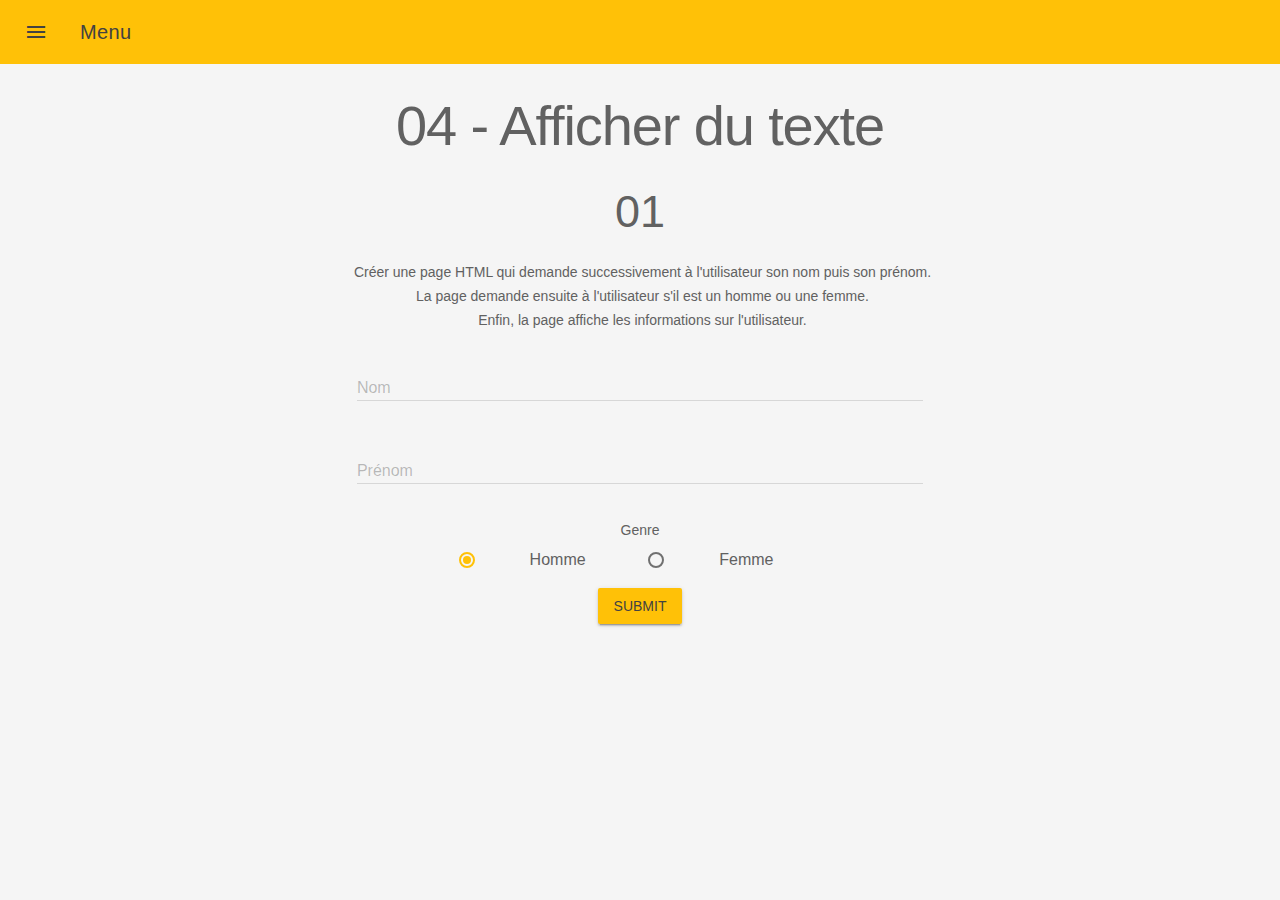
<file: index.html>
<!DOCTYPE html>
<html lang="fr">
  <head>
    <meta charset="UTF-8">
    <meta name="viewport" content="width=device-width, initial-scale=1.0">
    <title>I am dwarf.</title>
    <link rel="stylesheet" href="./css/material.min.css">
    <link rel="stylesheet" href="./css/modal.css">
    <link rel="stylesheet" href="https://fonts.googleapis.com/icon?family=Material+Icons">
  </head>
  <body class="mdl-demo mdl-color--grey-100 mdl-color-text--grey-700 mdl-base">
    <div class="mdl-layout mdl-js-layout">
      <header class="mdl-layout__header mdl-layout__header--scroll">
        <div class="mdl-layout__header-row">
          <span class="mdl-layout-title">Menu</span>
        </div>
      </header>
      <div class="mdl-layout__drawer">
        <span class="mdl-layout-title">Menu</span>
      </div>
      <main class="mdl-layout__content mdl-cell--middle">
        <div class="mdl-cell mdl-typography--text-center mdl-cell--12-col" id="vs-contenue">
        </div>
      </main>
    </div>
    <script src="./js/material.min.js"></script>
    <script type="module" src="./js/routeur.js"></script>
  </body>
</html>
</file>
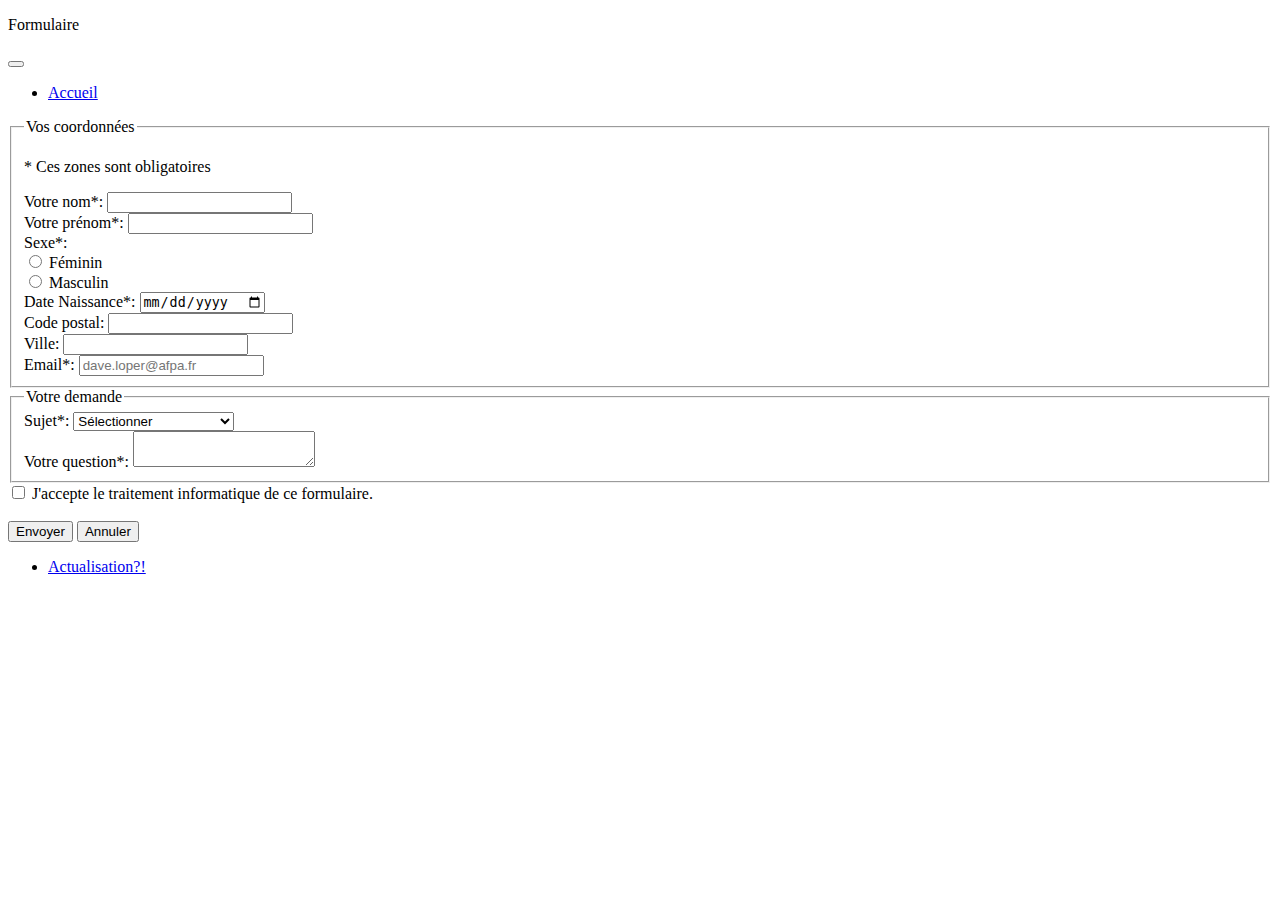
<file: formulaire/index.html>
<!DOCTYPE html>
<html lang="fr">
<head>
    <meta name="viewport" content="width=device-width, initial-scale=1, shrink-to-fit=no">
    <meta charset="utf-8">
    <title>Ceci n'est pas Jarditou</title>
    <link rel="stylesheet" href="https://stackpath.bootstrapcdn.com/bootstrap/4.1.3/css/bootstrap.min.css"
        integrity="sha384-MCw98/SFnGE8fJT3GXwEOngsV7Zt27NXFoaoApmYm81iuXoPkFOJwJ8ERdknLPMO" crossorigin="anonymous">
</head>

<body>
    <div class="container">
        <header class="row">
            <div class="col-12 font-weight-bold align-self-center">
                <p class="text-center">Formulaire</p>
            </div>
        </header>
        <nav id="navbar" class="navbar navbar-expand-md navbar-dark bg-dark row justify-content-center">
            <button class="navbar-toggler" type="button" data-toggle="collapse" data-target="#collapsibleNavbar">
                <span class="navbar-toggler-icon"></span>
            </button>
            <div class="collapse navbar-collapse justify-content-center" id="collapsibleNavbar">
                <ul class="navbar-nav text-center">
                    <li class="nav-item">
                        <a class="nav-link" href="../index.php">Accueil</a>
                    </li>
                </ul>
            </div>
        </nav>
        <main class="row text-center justify-content-center">
            <form action="resultat.html" id="formulaire" method="GET">
                <fieldset>
                    <legend class="text-center">Vos coordonnées</legend>
                    <p>* Ces zones sont obligatoires</p>
                    <div class="row border border rounded">
                        <div class="form-group col-sm">
                            <label for="nom">Votre nom*:</label>
                            <input type="text" class="form-control" name="nom" id="nom">
                            <div id="error_nom" class="alert alert-danger" role="alert" style="display: none;">Désolé
                                votre nom n'est pas valide, veuillez en changé!</div>
                        </div>
                        <div class="form-group col-sm">
                            <label for="prenom">Votre prénom*:</label>
                            <input type="text" class="form-control" name="prenom" id="prenom">
                            <div id="error_prenom" class="alert alert-danger" role="alert" style="display: none;">Désolé
                                votre prénom n'est pas valide, veuillez en changé!</div>
                        </div>
                    </div>
                    <div class="row border rounded">
                        <div class="form-group col-sm" id="divsexe">
                            <label>Sexe*:</label>
                            <div class="form-check">
                                <input type="radio" class="form-check-input" name="sexe" value="F" id="femme">
                                <label for="femme" class="form-check-label">Féminin</label>
                            </div>
                            <div class="form-check">
                                <input type="radio" class="form-check-input" name="sexe" value="M" id="male">
                                <label for="male" class="form-check-label">Masculin</label>
                            </div>
                            <div id="error_sexe" class="alert alert-danger" role="alert" style="display: none;">Veuillez
                                choisir votre sexe</div>
                        </div>
                        <div class="form-group col-sm">
                            <label for="date_naissance">Date Naissance*:</label>
                            <input type="date" name="date_naissance" id="date_naissance" class="form-control">
                            <div id="error_date_naissance" class="alert alert-danger" role="alert"
                                style="display: none;">Veuillez choisir une date valide</div>
                        </div>
                    </div>
                    <div class="row border rounded">
                        <div class="form-group col-sm">
                            <label for="code_postal">Code postal:</label>
                            <input type="text" name="code_postal" id="code_postal" class="form-control">
                            <div id="error_code_postal" class="alert alert-danger" role="alert" style="display: none;">
                                Veuillez choisir un code postal valide</div>
                        </div>
                        <div class="form-group col-sm">
                            <label for="ville">Ville:</label>
                            <input type="text" name="ville" id="ville" class="form-control">
                            <div id="error_ville" class="alert alert-danger" role="alert" style="display: none;">Tu sais
                                même pas ou t'habite</div>
                        </div>
                        <div class="form-group col-sm">
                            <label for="email">Email*:</label>
                            <input type="text" placeholder="dave.loper@afpa.fr" name="email" id="email"
                                class="form-control">
                            <div id="error_email" class="alert alert-danger" role="alert" style="display: none;">
                                Veuillez choisir un courielle valide</div>
                        </div>
                    </div>
                </fieldset>
                <fieldset>
                    <legend>Votre demande</legend>
                    <div class="row border rounded">
                        <div class="form-group col-sm">
                            <label for="sujet">Sujet*:</label>
                            <select name="sujet" id="sujet" class="form-control">
                                <option value="">Sélectionner</option>
                                <option value="Mes commandes">Mes commandes</option>
                                <option value="Question sur un produit">Question sur un produit</option>
                                <option value="Réclamation">Réclamation</option>
                                <option value="Autres">Autres.</option>
                            </select>
                            <div id="error_sujet" class="alert alert-danger" role="alert" style="display: none;">
                                Sélectionner quelque chose !</div>
                        </div>
                        <div class="form-group col-sm">
                            <label for="question">Votre question*:</label>
                            <textarea name="question" id="question" class="form-control"></textarea>
                            <div id="error_question" class="alert alert-danger" role="alert" style="display: none;">Il
                                faut écrire quelque chose !</div>
                        </div>
                    </div>
                </fieldset>
                <div id="divinformation" class="form-check">
                    <input type="checkbox" name="information" id="information" value="accepter"
                        class="form-check-input">
                    <label for="information" class="form-check-label">J'accepte le traitement informatique de ce
                        formulaire.</label>
                    <div id="error_information" class="alert alert-danger" role="alert" style="display: none;">Veuillez
                        accepter qu'on vende vos données personelles</div>
                </div>
                <br>
                <input type="submit" class="btn btn-dark" value="Envoyer">
                <input type="reset" class="btn btn-dark" value="Annuler">
            </form>
        </main>
        <footer class="row bg-dark mt-2 justify-content-center">
            <ul class="nav">
                <li class="nav-item">
                    <a class="nav-link text-secondary" href="#">Actualisation?!</a>
            </ul>
        </footer>
    </div>
    <script src="https://code.jquery.com/jquery-3.3.1.slim.min.js"
        integrity="sha384-q8i/X+965DzO0rT7abK41JStQIAqVgRVzpbzo5smXKp4YfRvH+8abtTE1Pi6jizo"
        crossorigin="anonymous"></script>
    <script src="https://cdnjs.cloudflare.com/ajax/libs/popper.js/1.14.3/umd/popper.min.js"
        integrity="sha384-ZMP7rVo3mIykV+2+9J3UJ46jBk0WLaUAdn689aCwoqbBJiSnjAK/l8WvCWPIPm49"
        crossorigin="anonymous"></script>
    <script src="https://stackpath.bootstrapcdn.com/bootstrap/4.1.3/js/bootstrap.min.js"
        integrity="sha384-ChfqqxuZUCnJSK3+MXmPNIyE6ZbWh2IMqE241rYiqJxyMiZ6OW/JmZQ5stwEULTy"
        crossorigin="anonymous"></script>
    <script src="script/exercice7.js"></script>
</body>

</html>
</file>
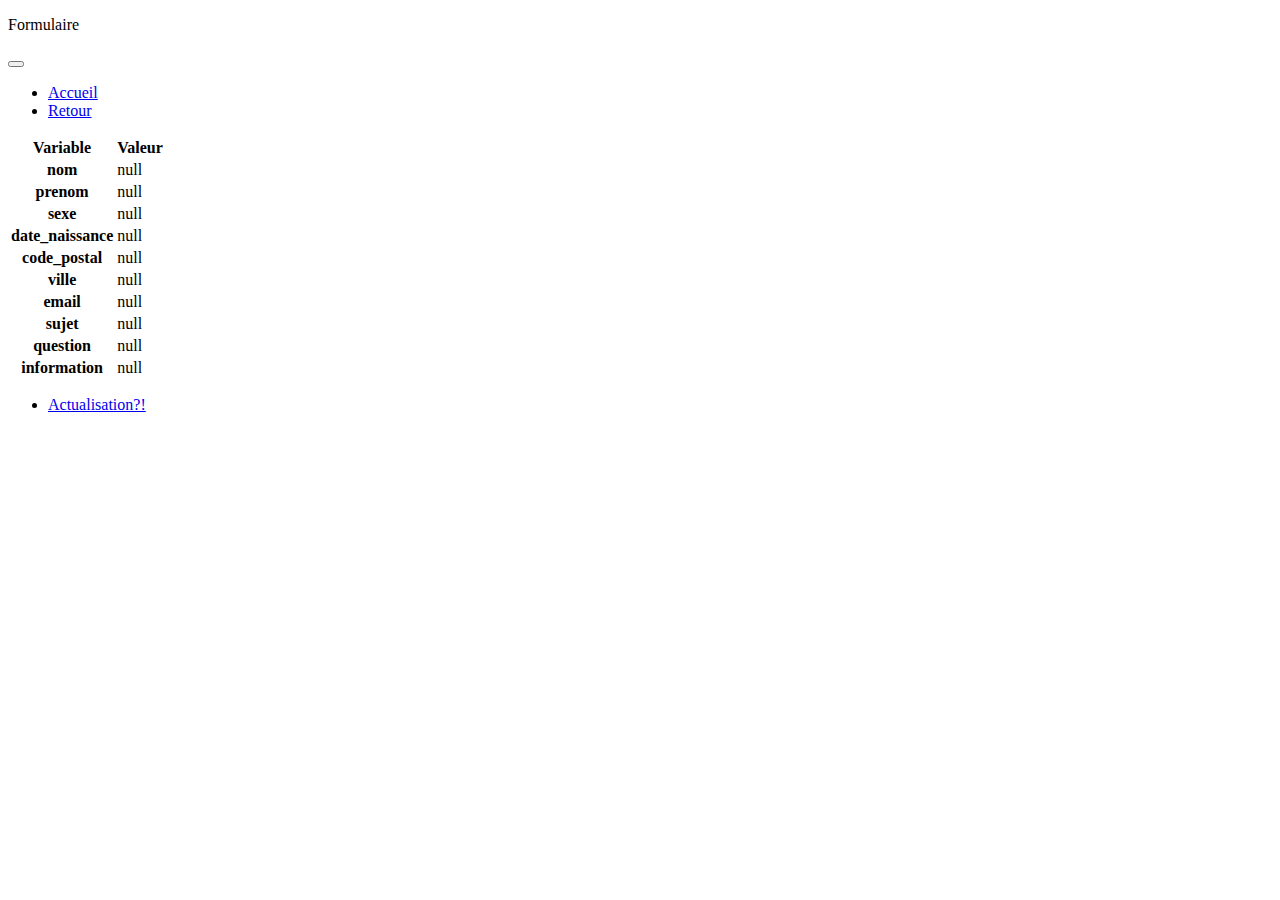
<file: formulaire/resultat.html>
<!DOCTYPE html>
<html lang="fr">
<head>
    <meta name="viewport" content="width=device-width, initial-scale=1, shrink-to-fit=no">
    <meta charset="utf-8">
    <title>Ceci n'est pas Jarditou</title>
    <link rel="stylesheet" href="https://stackpath.bootstrapcdn.com/bootstrap/4.1.3/css/bootstrap.min.css"
        integrity="sha384-MCw98/SFnGE8fJT3GXwEOngsV7Zt27NXFoaoApmYm81iuXoPkFOJwJ8ERdknLPMO" crossorigin="anonymous">
</head>

<body>
    <div class="container">
        <header class="row">
            <div class="col-12 font-weight-bold align-self-center">
                <p class="text-center">Formulaire</p>
            </div>
        </header>
        <nav id="navbar" class="navbar navbar-expand-md navbar-dark bg-dark row justify-content-center">
            <button class="navbar-toggler" type="button" data-toggle="collapse" data-target="#collapsibleNavbar">
                <span class="navbar-toggler-icon"></span>
            </button>
            <div class="collapse navbar-collapse justify-content-center" id="collapsibleNavbar">
                <ul class="navbar-nav text-center">
                    <li class="nav-item">
                        <a class="nav-link" href="../index.php">Accueil</a>
                    </li>
                    <li class="nav-item">
                        <a class="nav-link" href="index.html">Retour</a>
                    </li>
                </ul>
            </div>
        </nav>
        <main class="row text-center justify-content-center">
            <table class="table table-striped">
                <thead class="thead-dark">
                  <tr>
                    <th scope="col">Variable</th>
                    <th scope="col">Valeur</th>
                  </tr>
                </thead>
                <tbody>      
                </tbody>
              </table>
        </main>
        <footer class="row bg-dark mt-2 justify-content-center">
            <ul class="nav">
                <li class="nav-item">
                    <a class="nav-link text-secondary" href="#">Actualisation?!</a>
            </ul>
        </footer>
    </div>
    <script src="https://code.jquery.com/jquery-3.3.1.slim.min.js"
        integrity="sha384-q8i/X+965DzO0rT7abK41JStQIAqVgRVzpbzo5smXKp4YfRvH+8abtTE1Pi6jizo"
        crossorigin="anonymous"></script>
    <script src="https://cdnjs.cloudflare.com/ajax/libs/popper.js/1.14.3/umd/popper.min.js"
        integrity="sha384-ZMP7rVo3mIykV+2+9J3UJ46jBk0WLaUAdn689aCwoqbBJiSnjAK/l8WvCWPIPm49"
        crossorigin="anonymous"></script>
    <script src="https://stackpath.bootstrapcdn.com/bootstrap/4.1.3/js/bootstrap.min.js"
        integrity="sha384-ChfqqxuZUCnJSK3+MXmPNIyE6ZbWh2IMqE241rYiqJxyMiZ6OW/JmZQ5stwEULTy"
        crossorigin="anonymous"></script>
    <script src="script/resultat.js"></script>
</body>

</html>
</file>
<file: css/modal.css>
#dialog:not(:target) {
    display: none;

  }

  #dialog:target {

    display: block;
    position: fixed;
    z-index: 10000;
    background-color: rgba(0,0,0,0.25);
    top: 0px;
    left: 0px;
    height: 100vh;
    width: 100vw;
    background-color: rgba(0,0,0,0.25);

    
  }
  
  .vs-test-dialog{
    margin-top: 25vh;
    margin-right: auto;
    margin-left: auto;
    height: max-content;
    width: max-content;
    max-width: 90vw;
    max-height: 50vh;
    overflow-y: scroll;
    padding: 10px;
    background-color: white;
  }
  
/*
  .mdl-layout__drawer{

    width: 400px;
    transform: translateX(-400px);
  }
*/

ul {
  list-style:none;
  margin-left:0;
  padding-left:0;
  }


li {
  margin-left: 5px;
  margin-top: 0px;
  margin-bottom:0px;/* à adapter */
}
</file>
<file: css/material.min.css>
/**
 * material-design-lite - Material Design Components in CSS, JS and HTML
 * @version v1.3.0
 * @license Apache-2.0
 * @copyright 2015 Google, Inc.
 * @link https://github.com/google/material-design-lite
 */
@charset "UTF-8";html{color:rgba(0,0,0,.87)}::-moz-selection{background:#b3d4fc;text-shadow:none}::selection{background:#b3d4fc;text-shadow:none}hr{display:block;height:1px;border:0;border-top:1px solid #ccc;margin:1em 0;padding:0}audio,canvas,iframe,img,svg,video{vertical-align:middle}fieldset{border:0;margin:0;padding:0}textarea{resize:vertical}.browserupgrade{margin:.2em 0;background:#ccc;color:#000;padding:.2em 0}.hidden{display:none!important}.visuallyhidden{border:0;clip:rect(0 0 0 0);height:1px;margin:-1px;overflow:hidden;padding:0;position:absolute;width:1px}.visuallyhidden.focusable:active,.visuallyhidden.focusable:focus{clip:auto;height:auto;margin:0;overflow:visible;position:static;width:auto}.invisible{visibility:hidden}.clearfix:before,.clearfix:after{content:" ";display:table}.clearfix:after{clear:both}@media print{*,*:before,*:after,*:first-letter{background:transparent!important;color:#000!important;box-shadow:none!important}a,a:visited{text-decoration:underline}a[href]:after{content:" (" attr(href)")"}abbr[title]:after{content:" (" attr(title)")"}a[href^="#"]:after,a[href^="javascript:"]:after{content:""}pre,blockquote{border:1px solid #999;page-break-inside:avoid}thead{display:table-header-group}tr,img{page-break-inside:avoid}img{max-width:100%!important}p,h2,h3{orphans:3;widows:3}h2,h3{page-break-after:avoid}}a,.mdl-accordion,.mdl-button,.mdl-card,.mdl-checkbox,.mdl-dropdown-menu,.mdl-icon-toggle,.mdl-item,.mdl-radio,.mdl-slider,.mdl-switch,.mdl-tabs__tab{-webkit-tap-highlight-color:transparent;-webkit-tap-highlight-color:rgba(255,255,255,0)}html{width:100%;height:100%;-ms-touch-action:manipulation;touch-action:manipulation}body{width:100%;min-height:100%}main{display:block}*[hidden]{display:none!important}html,body{font-family:"Helvetica","Arial",sans-serif;font-size:14px;font-weight:400;line-height:20px}h1,h2,h3,h4,h5,h6,p{padding:0}h1 small,h2 small,h3 small,h4 small,h5 small,h6 small{font-family:"Roboto","Helvetica","Arial",sans-serif;font-weight:400;line-height:1.35;letter-spacing:-.02em;opacity:.54;font-size:.6em}h1{font-size:56px;line-height:1.35;letter-spacing:-.02em;margin:24px 0}h1,h2{font-family:"Roboto","Helvetica","Arial",sans-serif;font-weight:400}h2{font-size:45px;line-height:48px}h2,h3{margin:24px 0}h3{font-size:34px;line-height:40px}h3,h4{font-family:"Roboto","Helvetica","Arial",sans-serif;font-weight:400}h4{font-size:24px;line-height:32px;-moz-osx-font-smoothing:grayscale;margin:24px 0 16px}h5{font-size:20px;font-weight:500;line-height:1;letter-spacing:.02em}h5,h6{font-family:"Roboto","Helvetica","Arial",sans-serif;margin:24px 0 16px}h6{font-size:16px;letter-spacing:.04em}h6,p{font-weight:400;line-height:24px}p{font-size:14px;letter-spacing:0;margin:0 0 16px}a{color:rgb(255,255,0);font-weight:500}blockquote{font-family:"Roboto","Helvetica","Arial",sans-serif;position:relative;font-size:24px;font-weight:300;font-style:italic;line-height:1.35;letter-spacing:.08em}blockquote:before{position:absolute;left:-.5em;content:'“'}blockquote:after{content:'”';margin-left:-.05em}mark{background-color:#f4ff81}dt{font-weight:700}address{font-size:12px;line-height:1;font-style:normal}address,ul,ol{font-weight:400;letter-spacing:0}ul,ol{font-size:14px;line-height:24px}.mdl-typography--display-4,.mdl-typography--display-4-color-contrast{font-family:"Roboto","Helvetica","Arial",sans-serif;font-size:112px;font-weight:300;line-height:1;letter-spacing:-.04em}.mdl-typography--display-4-color-contrast{opacity:.54}.mdl-typography--display-3,.mdl-typography--display-3-color-contrast{font-family:"Roboto","Helvetica","Arial",sans-serif;font-size:56px;font-weight:400;line-height:1.35;letter-spacing:-.02em}.mdl-typography--display-3-color-contrast{opacity:.54}.mdl-typography--display-2,.mdl-typography--display-2-color-contrast{font-family:"Roboto","Helvetica","Arial",sans-serif;font-size:45px;font-weight:400;line-height:48px}.mdl-typography--display-2-color-contrast{opacity:.54}.mdl-typography--display-1,.mdl-typography--display-1-color-contrast{font-family:"Roboto","Helvetica","Arial",sans-serif;font-size:34px;font-weight:400;line-height:40px}.mdl-typography--display-1-color-contrast{opacity:.54}.mdl-typography--headline,.mdl-typography--headline-color-contrast{font-family:"Roboto","Helvetica","Arial",sans-serif;font-size:24px;font-weight:400;line-height:32px;-moz-osx-font-smoothing:grayscale}.mdl-typography--headline-color-contrast{opacity:.87}.mdl-typography--title,.mdl-typography--title-color-contrast{font-family:"Roboto","Helvetica","Arial",sans-serif;font-size:20px;font-weight:500;line-height:1;letter-spacing:.02em}.mdl-typography--title-color-contrast{opacity:.87}.mdl-typography--subhead,.mdl-typography--subhead-color-contrast{font-family:"Roboto","Helvetica","Arial",sans-serif;font-size:16px;font-weight:400;line-height:24px;letter-spacing:.04em}.mdl-typography--subhead-color-contrast{opacity:.87}.mdl-typography--body-2,.mdl-typography--body-2-color-contrast{font-size:14px;font-weight:700;line-height:24px;letter-spacing:0}.mdl-typography--body-2-color-contrast{opacity:.87}.mdl-typography--body-1,.mdl-typography--body-1-color-contrast{font-size:14px;font-weight:400;line-height:24px;letter-spacing:0}.mdl-typography--body-1-color-contrast{opacity:.87}.mdl-typography--body-2-force-preferred-font,.mdl-typography--body-2-force-preferred-font-color-contrast{font-family:"Roboto","Helvetica","Arial",sans-serif;font-size:14px;font-weight:500;line-height:24px;letter-spacing:0}.mdl-typography--body-2-force-preferred-font-color-contrast{opacity:.87}.mdl-typography--body-1-force-preferred-font,.mdl-typography--body-1-force-preferred-font-color-contrast{font-family:"Roboto","Helvetica","Arial",sans-serif;font-size:14px;font-weight:400;line-height:24px;letter-spacing:0}.mdl-typography--body-1-force-preferred-font-color-contrast{opacity:.87}.mdl-typography--caption,.mdl-typography--caption-force-preferred-font{font-size:12px;font-weight:400;line-height:1;letter-spacing:0}.mdl-typography--caption-force-preferred-font{font-family:"Roboto","Helvetica","Arial",sans-serif}.mdl-typography--caption-color-contrast,.mdl-typography--caption-force-preferred-font-color-contrast{font-size:12px;font-weight:400;line-height:1;letter-spacing:0;opacity:.54}.mdl-typography--caption-force-preferred-font-color-contrast,.mdl-typography--menu{font-family:"Roboto","Helvetica","Arial",sans-serif}.mdl-typography--menu{font-size:14px;font-weight:500;line-height:1;letter-spacing:0}.mdl-typography--menu-color-contrast{opacity:.87}.mdl-typography--menu-color-contrast,.mdl-typography--button,.mdl-typography--button-color-contrast{font-family:"Roboto","Helvetica","Arial",sans-serif;font-size:14px;font-weight:500;line-height:1;letter-spacing:0}.mdl-typography--button,.mdl-typography--button-color-contrast{text-transform:uppercase}.mdl-typography--button-color-contrast{opacity:.87}.mdl-typography--text-left{text-align:left}.mdl-typography--text-right{text-align:right}.mdl-typography--text-center{text-align:center}.mdl-typography--text-justify{text-align:justify}.mdl-typography--text-nowrap{white-space:nowrap}.mdl-typography--text-lowercase{text-transform:lowercase}.mdl-typography--text-uppercase{text-transform:uppercase}.mdl-typography--text-capitalize{text-transform:capitalize}.mdl-typography--font-thin{font-weight:200!important}.mdl-typography--font-light{font-weight:300!important}.mdl-typography--font-regular{font-weight:400!important}.mdl-typography--font-medium{font-weight:500!important}.mdl-typography--font-bold{font-weight:700!important}.mdl-typography--font-black{font-weight:900!important}.material-icons{font-family:'Material Icons';font-weight:400;font-style:normal;font-size:24px;line-height:1;letter-spacing:normal;text-transform:none;display:inline-block;word-wrap:normal;-moz-font-feature-settings:'liga';font-feature-settings:'liga';-webkit-font-feature-settings:'liga';-webkit-font-smoothing:antialiased}.mdl-color-text--red{color:#f44336 !important}.mdl-color--red{background-color:#f44336 !important}.mdl-color-text--red-50{color:#ffebee !important}.mdl-color--red-50{background-color:#ffebee !important}.mdl-color-text--red-100{color:#ffcdd2 !important}.mdl-color--red-100{background-color:#ffcdd2 !important}.mdl-color-text--red-200{color:#ef9a9a !important}.mdl-color--red-200{background-color:#ef9a9a !important}.mdl-color-text--red-300{color:#e57373 !important}.mdl-color--red-300{background-color:#e57373 !important}.mdl-color-text--red-400{color:#ef5350 !important}.mdl-color--red-400{background-color:#ef5350 !important}.mdl-color-text--red-500{color:#f44336 !important}.mdl-color--red-500{background-color:#f44336 !important}.mdl-color-text--red-600{color:#e53935 !important}.mdl-color--red-600{background-color:#e53935 !important}.mdl-color-text--red-700{color:#d32f2f !important}.mdl-color--red-700{background-color:#d32f2f !important}.mdl-color-text--red-800{color:#c62828 !important}.mdl-color--red-800{background-color:#c62828 !important}.mdl-color-text--red-900{color:#b71c1c !important}.mdl-color--red-900{background-color:#b71c1c !important}.mdl-color-text--red-A100{color:#ff8a80 !important}.mdl-color--red-A100{background-color:#ff8a80 !important}.mdl-color-text--red-A200{color:#ff5252 !important}.mdl-color--red-A200{background-color:#ff5252 !important}.mdl-color-text--red-A400{color:#ff1744 !important}.mdl-color--red-A400{background-color:#ff1744 !important}.mdl-color-text--red-A700{color:#d50000 !important}.mdl-color--red-A700{background-color:#d50000 !important}.mdl-color-text--pink{color:#e91e63 !important}.mdl-color--pink{background-color:#e91e63 !important}.mdl-color-text--pink-50{color:#fce4ec !important}.mdl-color--pink-50{background-color:#fce4ec !important}.mdl-color-text--pink-100{color:#f8bbd0 !important}.mdl-color--pink-100{background-color:#f8bbd0 !important}.mdl-color-text--pink-200{color:#f48fb1 !important}.mdl-color--pink-200{background-color:#f48fb1 !important}.mdl-color-text--pink-300{color:#f06292 !important}.mdl-color--pink-300{background-color:#f06292 !important}.mdl-color-text--pink-400{color:#ec407a !important}.mdl-color--pink-400{background-color:#ec407a !important}.mdl-color-text--pink-500{color:#e91e63 !important}.mdl-color--pink-500{background-color:#e91e63 !important}.mdl-color-text--pink-600{color:#d81b60 !important}.mdl-color--pink-600{background-color:#d81b60 !important}.mdl-color-text--pink-700{color:#c2185b !important}.mdl-color--pink-700{background-color:#c2185b !important}.mdl-color-text--pink-800{color:#ad1457 !important}.mdl-color--pink-800{background-color:#ad1457 !important}.mdl-color-text--pink-900{color:#880e4f !important}.mdl-color--pink-900{background-color:#880e4f !important}.mdl-color-text--pink-A100{color:#ff80ab !important}.mdl-color--pink-A100{background-color:#ff80ab !important}.mdl-color-text--pink-A200{color:#ff4081 !important}.mdl-color--pink-A200{background-color:#ff4081 !important}.mdl-color-text--pink-A400{color:#f50057 !important}.mdl-color--pink-A400{background-color:#f50057 !important}.mdl-color-text--pink-A700{color:#c51162 !important}.mdl-color--pink-A700{background-color:#c51162 !important}.mdl-color-text--purple{color:#9c27b0 !important}.mdl-color--purple{background-color:#9c27b0 !important}.mdl-color-text--purple-50{color:#f3e5f5 !important}.mdl-color--purple-50{background-color:#f3e5f5 !important}.mdl-color-text--purple-100{color:#e1bee7 !important}.mdl-color--purple-100{background-color:#e1bee7 !important}.mdl-color-text--purple-200{color:#ce93d8 !important}.mdl-color--purple-200{background-color:#ce93d8 !important}.mdl-color-text--purple-300{color:#ba68c8 !important}.mdl-color--purple-300{background-color:#ba68c8 !important}.mdl-color-text--purple-400{color:#ab47bc !important}.mdl-color--purple-400{background-color:#ab47bc !important}.mdl-color-text--purple-500{color:#9c27b0 !important}.mdl-color--purple-500{background-color:#9c27b0 !important}.mdl-color-text--purple-600{color:#8e24aa !important}.mdl-color--purple-600{background-color:#8e24aa !important}.mdl-color-text--purple-700{color:#7b1fa2 !important}.mdl-color--purple-700{background-color:#7b1fa2 !important}.mdl-color-text--purple-800{color:#6a1b9a !important}.mdl-color--purple-800{background-color:#6a1b9a !important}.mdl-color-text--purple-900{color:#4a148c !important}.mdl-color--purple-900{background-color:#4a148c !important}.mdl-color-text--purple-A100{color:#ea80fc !important}.mdl-color--purple-A100{background-color:#ea80fc !important}.mdl-color-text--purple-A200{color:#e040fb !important}.mdl-color--purple-A200{background-color:#e040fb !important}.mdl-color-text--purple-A400{color:#d500f9 !important}.mdl-color--purple-A400{background-color:#d500f9 !important}.mdl-color-text--purple-A700{color:#a0f !important}.mdl-color--purple-A700{background-color:#a0f !important}.mdl-color-text--deep-purple{color:#673ab7 !important}.mdl-color--deep-purple{background-color:#673ab7 !important}.mdl-color-text--deep-purple-50{color:#ede7f6 !important}.mdl-color--deep-purple-50{background-color:#ede7f6 !important}.mdl-color-text--deep-purple-100{color:#d1c4e9 !important}.mdl-color--deep-purple-100{background-color:#d1c4e9 !important}.mdl-color-text--deep-purple-200{color:#b39ddb !important}.mdl-color--deep-purple-200{background-color:#b39ddb !important}.mdl-color-text--deep-purple-300{color:#9575cd !important}.mdl-color--deep-purple-300{background-color:#9575cd !important}.mdl-color-text--deep-purple-400{color:#7e57c2 !important}.mdl-color--deep-purple-400{background-color:#7e57c2 !important}.mdl-color-text--deep-purple-500{color:#673ab7 !important}.mdl-color--deep-purple-500{background-color:#673ab7 !important}.mdl-color-text--deep-purple-600{color:#5e35b1 !important}.mdl-color--deep-purple-600{background-color:#5e35b1 !important}.mdl-color-text--deep-purple-700{color:#512da8 !important}.mdl-color--deep-purple-700{background-color:#512da8 !important}.mdl-color-text--deep-purple-800{color:#4527a0 !important}.mdl-color--deep-purple-800{background-color:#4527a0 !important}.mdl-color-text--deep-purple-900{color:#311b92 !important}.mdl-color--deep-purple-900{background-color:#311b92 !important}.mdl-color-text--deep-purple-A100{color:#b388ff !important}.mdl-color--deep-purple-A100{background-color:#b388ff !important}.mdl-color-text--deep-purple-A200{color:#7c4dff !important}.mdl-color--deep-purple-A200{background-color:#7c4dff !important}.mdl-color-text--deep-purple-A400{color:#651fff !important}.mdl-color--deep-purple-A400{background-color:#651fff !important}.mdl-color-text--deep-purple-A700{color:#6200ea !important}.mdl-color--deep-purple-A700{background-color:#6200ea !important}.mdl-color-text--indigo{color:#3f51b5 !important}.mdl-color--indigo{background-color:#3f51b5 !important}.mdl-color-text--indigo-50{color:#e8eaf6 !important}.mdl-color--indigo-50{background-color:#e8eaf6 !important}.mdl-color-text--indigo-100{color:#c5cae9 !important}.mdl-color--indigo-100{background-color:#c5cae9 !important}.mdl-color-text--indigo-200{color:#9fa8da !important}.mdl-color--indigo-200{background-color:#9fa8da !important}.mdl-color-text--indigo-300{color:#7986cb !important}.mdl-color--indigo-300{background-color:#7986cb !important}.mdl-color-text--indigo-400{color:#5c6bc0 !important}.mdl-color--indigo-400{background-color:#5c6bc0 !important}.mdl-color-text--indigo-500{color:#3f51b5 !important}.mdl-color--indigo-500{background-color:#3f51b5 !important}.mdl-color-text--indigo-600{color:#3949ab !important}.mdl-color--indigo-600{background-color:#3949ab !important}.mdl-color-text--indigo-700{color:#303f9f !important}.mdl-color--indigo-700{background-color:#303f9f !important}.mdl-color-text--indigo-800{color:#283593 !important}.mdl-color--indigo-800{background-color:#283593 !important}.mdl-color-text--indigo-900{color:#1a237e !important}.mdl-color--indigo-900{background-color:#1a237e !important}.mdl-color-text--indigo-A100{color:#8c9eff !important}.mdl-color--indigo-A100{background-color:#8c9eff !important}.mdl-color-text--indigo-A200{color:#536dfe !important}.mdl-color--indigo-A200{background-color:#536dfe !important}.mdl-color-text--indigo-A400{color:#3d5afe !important}.mdl-color--indigo-A400{background-color:#3d5afe !important}.mdl-color-text--indigo-A700{color:#304ffe !important}.mdl-color--indigo-A700{background-color:#304ffe !important}.mdl-color-text--blue{color:#2196f3 !important}.mdl-color--blue{background-color:#2196f3 !important}.mdl-color-text--blue-50{color:#e3f2fd !important}.mdl-color--blue-50{background-color:#e3f2fd !important}.mdl-color-text--blue-100{color:#bbdefb !important}.mdl-color--blue-100{background-color:#bbdefb !important}.mdl-color-text--blue-200{color:#90caf9 !important}.mdl-color--blue-200{background-color:#90caf9 !important}.mdl-color-text--blue-300{color:#64b5f6 !important}.mdl-color--blue-300{background-color:#64b5f6 !important}.mdl-color-text--blue-400{color:#42a5f5 !important}.mdl-color--blue-400{background-color:#42a5f5 !important}.mdl-color-text--blue-500{color:#2196f3 !important}.mdl-color--blue-500{background-color:#2196f3 !important}.mdl-color-text--blue-600{color:#1e88e5 !important}.mdl-color--blue-600{background-color:#1e88e5 !important}.mdl-color-text--blue-700{color:#1976d2 !important}.mdl-color--blue-700{background-color:#1976d2 !important}.mdl-color-text--blue-800{color:#1565c0 !important}.mdl-color--blue-800{background-color:#1565c0 !important}.mdl-color-text--blue-900{color:#0d47a1 !important}.mdl-color--blue-900{background-color:#0d47a1 !important}.mdl-color-text--blue-A100{color:#82b1ff !important}.mdl-color--blue-A100{background-color:#82b1ff !important}.mdl-color-text--blue-A200{color:#448aff !important}.mdl-color--blue-A200{background-color:#448aff !important}.mdl-color-text--blue-A400{color:#2979ff !important}.mdl-color--blue-A400{background-color:#2979ff !important}.mdl-color-text--blue-A700{color:#2962ff !important}.mdl-color--blue-A700{background-color:#2962ff !important}.mdl-color-text--light-blue{color:#03a9f4 !important}.mdl-color--light-blue{background-color:#03a9f4 !important}.mdl-color-text--light-blue-50{color:#e1f5fe !important}.mdl-color--light-blue-50{background-color:#e1f5fe !important}.mdl-color-text--light-blue-100{color:#b3e5fc !important}.mdl-color--light-blue-100{background-color:#b3e5fc !important}.mdl-color-text--light-blue-200{color:#81d4fa !important}.mdl-color--light-blue-200{background-color:#81d4fa !important}.mdl-color-text--light-blue-300{color:#4fc3f7 !important}.mdl-color--light-blue-300{background-color:#4fc3f7 !important}.mdl-color-text--light-blue-400{color:#29b6f6 !important}.mdl-color--light-blue-400{background-color:#29b6f6 !important}.mdl-color-text--light-blue-500{color:#03a9f4 !important}.mdl-color--light-blue-500{background-color:#03a9f4 !important}.mdl-color-text--light-blue-600{color:#039be5 !important}.mdl-color--light-blue-600{background-color:#039be5 !important}.mdl-color-text--light-blue-700{color:#0288d1 !important}.mdl-color--light-blue-700{background-color:#0288d1 !important}.mdl-color-text--light-blue-800{color:#0277bd !important}.mdl-color--light-blue-800{background-color:#0277bd !important}.mdl-color-text--light-blue-900{color:#01579b !important}.mdl-color--light-blue-900{background-color:#01579b !important}.mdl-color-text--light-blue-A100{color:#80d8ff !important}.mdl-color--light-blue-A100{background-color:#80d8ff !important}.mdl-color-text--light-blue-A200{color:#40c4ff !important}.mdl-color--light-blue-A200{background-color:#40c4ff !important}.mdl-color-text--light-blue-A400{color:#00b0ff !important}.mdl-color--light-blue-A400{background-color:#00b0ff !important}.mdl-color-text--light-blue-A700{color:#0091ea !important}.mdl-color--light-blue-A700{background-color:#0091ea !important}.mdl-color-text--cyan{color:#00bcd4 !important}.mdl-color--cyan{background-color:#00bcd4 !important}.mdl-color-text--cyan-50{color:#e0f7fa !important}.mdl-color--cyan-50{background-color:#e0f7fa !important}.mdl-color-text--cyan-100{color:#b2ebf2 !important}.mdl-color--cyan-100{background-color:#b2ebf2 !important}.mdl-color-text--cyan-200{color:#80deea !important}.mdl-color--cyan-200{background-color:#80deea !important}.mdl-color-text--cyan-300{color:#4dd0e1 !important}.mdl-color--cyan-300{background-color:#4dd0e1 !important}.mdl-color-text--cyan-400{color:#26c6da !important}.mdl-color--cyan-400{background-color:#26c6da !important}.mdl-color-text--cyan-500{color:#00bcd4 !important}.mdl-color--cyan-500{background-color:#00bcd4 !important}.mdl-color-text--cyan-600{color:#00acc1 !important}.mdl-color--cyan-600{background-color:#00acc1 !important}.mdl-color-text--cyan-700{color:#0097a7 !important}.mdl-color--cyan-700{background-color:#0097a7 !important}.mdl-color-text--cyan-800{color:#00838f !important}.mdl-color--cyan-800{background-color:#00838f !important}.mdl-color-text--cyan-900{color:#006064 !important}.mdl-color--cyan-900{background-color:#006064 !important}.mdl-color-text--cyan-A100{color:#84ffff !important}.mdl-color--cyan-A100{background-color:#84ffff !important}.mdl-color-text--cyan-A200{color:#18ffff !important}.mdl-color--cyan-A200{background-color:#18ffff !important}.mdl-color-text--cyan-A400{color:#00e5ff !important}.mdl-color--cyan-A400{background-color:#00e5ff !important}.mdl-color-text--cyan-A700{color:#00b8d4 !important}.mdl-color--cyan-A700{background-color:#00b8d4 !important}.mdl-color-text--teal{color:#009688 !important}.mdl-color--teal{background-color:#009688 !important}.mdl-color-text--teal-50{color:#e0f2f1 !important}.mdl-color--teal-50{background-color:#e0f2f1 !important}.mdl-color-text--teal-100{color:#b2dfdb !important}.mdl-color--teal-100{background-color:#b2dfdb !important}.mdl-color-text--teal-200{color:#80cbc4 !important}.mdl-color--teal-200{background-color:#80cbc4 !important}.mdl-color-text--teal-300{color:#4db6ac !important}.mdl-color--teal-300{background-color:#4db6ac !important}.mdl-color-text--teal-400{color:#26a69a !important}.mdl-color--teal-400{background-color:#26a69a !important}.mdl-color-text--teal-500{color:#009688 !important}.mdl-color--teal-500{background-color:#009688 !important}.mdl-color-text--teal-600{color:#00897b !important}.mdl-color--teal-600{background-color:#00897b !important}.mdl-color-text--teal-700{color:#00796b !important}.mdl-color--teal-700{background-color:#00796b !important}.mdl-color-text--teal-800{color:#00695c !important}.mdl-color--teal-800{background-color:#00695c !important}.mdl-color-text--teal-900{color:#004d40 !important}.mdl-color--teal-900{background-color:#004d40 !important}.mdl-color-text--teal-A100{color:#a7ffeb !important}.mdl-color--teal-A100{background-color:#a7ffeb !important}.mdl-color-text--teal-A200{color:#64ffda !important}.mdl-color--teal-A200{background-color:#64ffda !important}.mdl-color-text--teal-A400{color:#1de9b6 !important}.mdl-color--teal-A400{background-color:#1de9b6 !important}.mdl-color-text--teal-A700{color:#00bfa5 !important}.mdl-color--teal-A700{background-color:#00bfa5 !important}.mdl-color-text--green{color:#4caf50 !important}.mdl-color--green{background-color:#4caf50 !important}.mdl-color-text--green-50{color:#e8f5e9 !important}.mdl-color--green-50{background-color:#e8f5e9 !important}.mdl-color-text--green-100{color:#c8e6c9 !important}.mdl-color--green-100{background-color:#c8e6c9 !important}.mdl-color-text--green-200{color:#a5d6a7 !important}.mdl-color--green-200{background-color:#a5d6a7 !important}.mdl-color-text--green-300{color:#81c784 !important}.mdl-color--green-300{background-color:#81c784 !important}.mdl-color-text--green-400{color:#66bb6a !important}.mdl-color--green-400{background-color:#66bb6a !important}.mdl-color-text--green-500{color:#4caf50 !important}.mdl-color--green-500{background-color:#4caf50 !important}.mdl-color-text--green-600{color:#43a047 !important}.mdl-color--green-600{background-color:#43a047 !important}.mdl-color-text--green-700{color:#388e3c !important}.mdl-color--green-700{background-color:#388e3c !important}.mdl-color-text--green-800{color:#2e7d32 !important}.mdl-color--green-800{background-color:#2e7d32 !important}.mdl-color-text--green-900{color:#1b5e20 !important}.mdl-color--green-900{background-color:#1b5e20 !important}.mdl-color-text--green-A100{color:#b9f6ca !important}.mdl-color--green-A100{background-color:#b9f6ca !important}.mdl-color-text--green-A200{color:#69f0ae !important}.mdl-color--green-A200{background-color:#69f0ae !important}.mdl-color-text--green-A400{color:#00e676 !important}.mdl-color--green-A400{background-color:#00e676 !important}.mdl-color-text--green-A700{color:#00c853 !important}.mdl-color--green-A700{background-color:#00c853 !important}.mdl-color-text--light-green{color:#8bc34a !important}.mdl-color--light-green{background-color:#8bc34a !important}.mdl-color-text--light-green-50{color:#f1f8e9 !important}.mdl-color--light-green-50{background-color:#f1f8e9 !important}.mdl-color-text--light-green-100{color:#dcedc8 !important}.mdl-color--light-green-100{background-color:#dcedc8 !important}.mdl-color-text--light-green-200{color:#c5e1a5 !important}.mdl-color--light-green-200{background-color:#c5e1a5 !important}.mdl-color-text--light-green-300{color:#aed581 !important}.mdl-color--light-green-300{background-color:#aed581 !important}.mdl-color-text--light-green-400{color:#9ccc65 !important}.mdl-color--light-green-400{background-color:#9ccc65 !important}.mdl-color-text--light-green-500{color:#8bc34a !important}.mdl-color--light-green-500{background-color:#8bc34a !important}.mdl-color-text--light-green-600{color:#7cb342 !important}.mdl-color--light-green-600{background-color:#7cb342 !important}.mdl-color-text--light-green-700{color:#689f38 !important}.mdl-color--light-green-700{background-color:#689f38 !important}.mdl-color-text--light-green-800{color:#558b2f !important}.mdl-color--light-green-800{background-color:#558b2f !important}.mdl-color-text--light-green-900{color:#33691e !important}.mdl-color--light-green-900{background-color:#33691e !important}.mdl-color-text--light-green-A100{color:#ccff90 !important}.mdl-color--light-green-A100{background-color:#ccff90 !important}.mdl-color-text--light-green-A200{color:#b2ff59 !important}.mdl-color--light-green-A200{background-color:#b2ff59 !important}.mdl-color-text--light-green-A400{color:#76ff03 !important}.mdl-color--light-green-A400{background-color:#76ff03 !important}.mdl-color-text--light-green-A700{color:#64dd17 !important}.mdl-color--light-green-A700{background-color:#64dd17 !important}.mdl-color-text--lime{color:#cddc39 !important}.mdl-color--lime{background-color:#cddc39 !important}.mdl-color-text--lime-50{color:#f9fbe7 !important}.mdl-color--lime-50{background-color:#f9fbe7 !important}.mdl-color-text--lime-100{color:#f0f4c3 !important}.mdl-color--lime-100{background-color:#f0f4c3 !important}.mdl-color-text--lime-200{color:#e6ee9c !important}.mdl-color--lime-200{background-color:#e6ee9c !important}.mdl-color-text--lime-300{color:#dce775 !important}.mdl-color--lime-300{background-color:#dce775 !important}.mdl-color-text--lime-400{color:#d4e157 !important}.mdl-color--lime-400{background-color:#d4e157 !important}.mdl-color-text--lime-500{color:#cddc39 !important}.mdl-color--lime-500{background-color:#cddc39 !important}.mdl-color-text--lime-600{color:#c0ca33 !important}.mdl-color--lime-600{background-color:#c0ca33 !important}.mdl-color-text--lime-700{color:#afb42b !important}.mdl-color--lime-700{background-color:#afb42b !important}.mdl-color-text--lime-800{color:#9e9d24 !important}.mdl-color--lime-800{background-color:#9e9d24 !important}.mdl-color-text--lime-900{color:#827717 !important}.mdl-color--lime-900{background-color:#827717 !important}.mdl-color-text--lime-A100{color:#f4ff81 !important}.mdl-color--lime-A100{background-color:#f4ff81 !important}.mdl-color-text--lime-A200{color:#eeff41 !important}.mdl-color--lime-A200{background-color:#eeff41 !important}.mdl-color-text--lime-A400{color:#c6ff00 !important}.mdl-color--lime-A400{background-color:#c6ff00 !important}.mdl-color-text--lime-A700{color:#aeea00 !important}.mdl-color--lime-A700{background-color:#aeea00 !important}.mdl-color-text--yellow{color:#ffeb3b !important}.mdl-color--yellow{background-color:#ffeb3b !important}.mdl-color-text--yellow-50{color:#fffde7 !important}.mdl-color--yellow-50{background-color:#fffde7 !important}.mdl-color-text--yellow-100{color:#fff9c4 !important}.mdl-color--yellow-100{background-color:#fff9c4 !important}.mdl-color-text--yellow-200{color:#fff59d !important}.mdl-color--yellow-200{background-color:#fff59d !important}.mdl-color-text--yellow-300{color:#fff176 !important}.mdl-color--yellow-300{background-color:#fff176 !important}.mdl-color-text--yellow-400{color:#ffee58 !important}.mdl-color--yellow-400{background-color:#ffee58 !important}.mdl-color-text--yellow-500{color:#ffeb3b !important}.mdl-color--yellow-500{background-color:#ffeb3b !important}.mdl-color-text--yellow-600{color:#fdd835 !important}.mdl-color--yellow-600{background-color:#fdd835 !important}.mdl-color-text--yellow-700{color:#fbc02d !important}.mdl-color--yellow-700{background-color:#fbc02d !important}.mdl-color-text--yellow-800{color:#f9a825 !important}.mdl-color--yellow-800{background-color:#f9a825 !important}.mdl-color-text--yellow-900{color:#f57f17 !important}.mdl-color--yellow-900{background-color:#f57f17 !important}.mdl-color-text--yellow-A100{color:#ffff8d !important}.mdl-color--yellow-A100{background-color:#ffff8d !important}.mdl-color-text--yellow-A200{color:#ff0 !important}.mdl-color--yellow-A200{background-color:#ff0 !important}.mdl-color-text--yellow-A400{color:#ffea00 !important}.mdl-color--yellow-A400{background-color:#ffea00 !important}.mdl-color-text--yellow-A700{color:#ffd600 !important}.mdl-color--yellow-A700{background-color:#ffd600 !important}.mdl-color-text--amber{color:#ffc107 !important}.mdl-color--amber{background-color:#ffc107 !important}.mdl-color-text--amber-50{color:#fff8e1 !important}.mdl-color--amber-50{background-color:#fff8e1 !important}.mdl-color-text--amber-100{color:#ffecb3 !important}.mdl-color--amber-100{background-color:#ffecb3 !important}.mdl-color-text--amber-200{color:#ffe082 !important}.mdl-color--amber-200{background-color:#ffe082 !important}.mdl-color-text--amber-300{color:#ffd54f !important}.mdl-color--amber-300{background-color:#ffd54f !important}.mdl-color-text--amber-400{color:#ffca28 !important}.mdl-color--amber-400{background-color:#ffca28 !important}.mdl-color-text--amber-500{color:#ffc107 !important}.mdl-color--amber-500{background-color:#ffc107 !important}.mdl-color-text--amber-600{color:#ffb300 !important}.mdl-color--amber-600{background-color:#ffb300 !important}.mdl-color-text--amber-700{color:#ffa000 !important}.mdl-color--amber-700{background-color:#ffa000 !important}.mdl-color-text--amber-800{color:#ff8f00 !important}.mdl-color--amber-800{background-color:#ff8f00 !important}.mdl-color-text--amber-900{color:#ff6f00 !important}.mdl-color--amber-900{background-color:#ff6f00 !important}.mdl-color-text--amber-A100{color:#ffe57f !important}.mdl-color--amber-A100{background-color:#ffe57f !important}.mdl-color-text--amber-A200{color:#ffd740 !important}.mdl-color--amber-A200{background-color:#ffd740 !important}.mdl-color-text--amber-A400{color:#ffc400 !important}.mdl-color--amber-A400{background-color:#ffc400 !important}.mdl-color-text--amber-A700{color:#ffab00 !important}.mdl-color--amber-A700{background-color:#ffab00 !important}.mdl-color-text--orange{color:#ff9800 !important}.mdl-color--orange{background-color:#ff9800 !important}.mdl-color-text--orange-50{color:#fff3e0 !important}.mdl-color--orange-50{background-color:#fff3e0 !important}.mdl-color-text--orange-100{color:#ffe0b2 !important}.mdl-color--orange-100{background-color:#ffe0b2 !important}.mdl-color-text--orange-200{color:#ffcc80 !important}.mdl-color--orange-200{background-color:#ffcc80 !important}.mdl-color-text--orange-300{color:#ffb74d !important}.mdl-color--orange-300{background-color:#ffb74d !important}.mdl-color-text--orange-400{color:#ffa726 !important}.mdl-color--orange-400{background-color:#ffa726 !important}.mdl-color-text--orange-500{color:#ff9800 !important}.mdl-color--orange-500{background-color:#ff9800 !important}.mdl-color-text--orange-600{color:#fb8c00 !important}.mdl-color--orange-600{background-color:#fb8c00 !important}.mdl-color-text--orange-700{color:#f57c00 !important}.mdl-color--orange-700{background-color:#f57c00 !important}.mdl-color-text--orange-800{color:#ef6c00 !important}.mdl-color--orange-800{background-color:#ef6c00 !important}.mdl-color-text--orange-900{color:#e65100 !important}.mdl-color--orange-900{background-color:#e65100 !important}.mdl-color-text--orange-A100{color:#ffd180 !important}.mdl-color--orange-A100{background-color:#ffd180 !important}.mdl-color-text--orange-A200{color:#ffab40 !important}.mdl-color--orange-A200{background-color:#ffab40 !important}.mdl-color-text--orange-A400{color:#ff9100 !important}.mdl-color--orange-A400{background-color:#ff9100 !important}.mdl-color-text--orange-A700{color:#ff6d00 !important}.mdl-color--orange-A700{background-color:#ff6d00 !important}.mdl-color-text--deep-orange{color:#ff5722 !important}.mdl-color--deep-orange{background-color:#ff5722 !important}.mdl-color-text--deep-orange-50{color:#fbe9e7 !important}.mdl-color--deep-orange-50{background-color:#fbe9e7 !important}.mdl-color-text--deep-orange-100{color:#ffccbc !important}.mdl-color--deep-orange-100{background-color:#ffccbc !important}.mdl-color-text--deep-orange-200{color:#ffab91 !important}.mdl-color--deep-orange-200{background-color:#ffab91 !important}.mdl-color-text--deep-orange-300{color:#ff8a65 !important}.mdl-color--deep-orange-300{background-color:#ff8a65 !important}.mdl-color-text--deep-orange-400{color:#ff7043 !important}.mdl-color--deep-orange-400{background-color:#ff7043 !important}.mdl-color-text--deep-orange-500{color:#ff5722 !important}.mdl-color--deep-orange-500{background-color:#ff5722 !important}.mdl-color-text--deep-orange-600{color:#f4511e !important}.mdl-color--deep-orange-600{background-color:#f4511e !important}.mdl-color-text--deep-orange-700{color:#e64a19 !important}.mdl-color--deep-orange-700{background-color:#e64a19 !important}.mdl-color-text--deep-orange-800{color:#d84315 !important}.mdl-color--deep-orange-800{background-color:#d84315 !important}.mdl-color-text--deep-orange-900{color:#bf360c !important}.mdl-color--deep-orange-900{background-color:#bf360c !important}.mdl-color-text--deep-orange-A100{color:#ff9e80 !important}.mdl-color--deep-orange-A100{background-color:#ff9e80 !important}.mdl-color-text--deep-orange-A200{color:#ff6e40 !important}.mdl-color--deep-orange-A200{background-color:#ff6e40 !important}.mdl-color-text--deep-orange-A400{color:#ff3d00 !important}.mdl-color--deep-orange-A400{background-color:#ff3d00 !important}.mdl-color-text--deep-orange-A700{color:#dd2c00 !important}.mdl-color--deep-orange-A700{background-color:#dd2c00 !important}.mdl-color-text--brown{color:#795548 !important}.mdl-color--brown{background-color:#795548 !important}.mdl-color-text--brown-50{color:#efebe9 !important}.mdl-color--brown-50{background-color:#efebe9 !important}.mdl-color-text--brown-100{color:#d7ccc8 !important}.mdl-color--brown-100{background-color:#d7ccc8 !important}.mdl-color-text--brown-200{color:#bcaaa4 !important}.mdl-color--brown-200{background-color:#bcaaa4 !important}.mdl-color-text--brown-300{color:#a1887f !important}.mdl-color--brown-300{background-color:#a1887f !important}.mdl-color-text--brown-400{color:#8d6e63 !important}.mdl-color--brown-400{background-color:#8d6e63 !important}.mdl-color-text--brown-500{color:#795548 !important}.mdl-color--brown-500{background-color:#795548 !important}.mdl-color-text--brown-600{color:#6d4c41 !important}.mdl-color--brown-600{background-color:#6d4c41 !important}.mdl-color-text--brown-700{color:#5d4037 !important}.mdl-color--brown-700{background-color:#5d4037 !important}.mdl-color-text--brown-800{color:#4e342e !important}.mdl-color--brown-800{background-color:#4e342e !important}.mdl-color-text--brown-900{color:#3e2723 !important}.mdl-color--brown-900{background-color:#3e2723 !important}.mdl-color-text--grey{color:#9e9e9e !important}.mdl-color--grey{background-color:#9e9e9e !important}.mdl-color-text--grey-50{color:#fafafa !important}.mdl-color--grey-50{background-color:#fafafa !important}.mdl-color-text--grey-100{color:#f5f5f5 !important}.mdl-color--grey-100{background-color:#f5f5f5 !important}.mdl-color-text--grey-200{color:#eee !important}.mdl-color--grey-200{background-color:#eee !important}.mdl-color-text--grey-300{color:#e0e0e0 !important}.mdl-color--grey-300{background-color:#e0e0e0 !important}.mdl-color-text--grey-400{color:#bdbdbd !important}.mdl-color--grey-400{background-color:#bdbdbd !important}.mdl-color-text--grey-500{color:#9e9e9e !important}.mdl-color--grey-500{background-color:#9e9e9e !important}.mdl-color-text--grey-600{color:#757575 !important}.mdl-color--grey-600{background-color:#757575 !important}.mdl-color-text--grey-700{color:#616161 !important}.mdl-color--grey-700{background-color:#616161 !important}.mdl-color-text--grey-800{color:#424242 !important}.mdl-color--grey-800{background-color:#424242 !important}.mdl-color-text--grey-900{color:#212121 !important}.mdl-color--grey-900{background-color:#212121 !important}.mdl-color-text--blue-grey{color:#607d8b !important}.mdl-color--blue-grey{background-color:#607d8b !important}.mdl-color-text--blue-grey-50{color:#eceff1 !important}.mdl-color--blue-grey-50{background-color:#eceff1 !important}.mdl-color-text--blue-grey-100{color:#cfd8dc !important}.mdl-color--blue-grey-100{background-color:#cfd8dc !important}.mdl-color-text--blue-grey-200{color:#b0bec5 !important}.mdl-color--blue-grey-200{background-color:#b0bec5 !important}.mdl-color-text--blue-grey-300{color:#90a4ae !important}.mdl-color--blue-grey-300{background-color:#90a4ae !important}.mdl-color-text--blue-grey-400{color:#78909c !important}.mdl-color--blue-grey-400{background-color:#78909c !important}.mdl-color-text--blue-grey-500{color:#607d8b !important}.mdl-color--blue-grey-500{background-color:#607d8b !important}.mdl-color-text--blue-grey-600{color:#546e7a !important}.mdl-color--blue-grey-600{background-color:#546e7a !important}.mdl-color-text--blue-grey-700{color:#455a64 !important}.mdl-color--blue-grey-700{background-color:#455a64 !important}.mdl-color-text--blue-grey-800{color:#37474f !important}.mdl-color--blue-grey-800{background-color:#37474f !important}.mdl-color-text--blue-grey-900{color:#263238 !important}.mdl-color--blue-grey-900{background-color:#263238 !important}.mdl-color--black{background-color:#000 !important}.mdl-color-text--black{color:#000 !important}.mdl-color--white{background-color:#fff !important}.mdl-color-text--white{color:#fff !important}.mdl-color--primary{background-color:rgb(255,193,7)!important}.mdl-color--primary-contrast{background-color:rgb(66,66,66)!important}.mdl-color--primary-dark{background-color:rgb(255,160,0)!important}.mdl-color--accent{background-color:rgb(255,255,0)!important}.mdl-color--accent-contrast{background-color:rgb(66,66,66)!important}.mdl-color-text--primary{color:rgb(255,193,7)!important}.mdl-color-text--primary-contrast{color:rgb(66,66,66)!important}.mdl-color-text--primary-dark{color:rgb(255,160,0)!important}.mdl-color-text--accent{color:rgb(255,255,0)!important}.mdl-color-text--accent-contrast{color:rgb(66,66,66)!important}.mdl-ripple{background:#000;border-radius:50%;height:50px;left:0;opacity:0;pointer-events:none;position:absolute;top:0;-webkit-transform:translate(-50%,-50%);transform:translate(-50%,-50%);width:50px;overflow:hidden}.mdl-ripple.is-animating{transition:transform .3s cubic-bezier(0,0,.2,1),width .3s cubic-bezier(0,0,.2,1),height .3s cubic-bezier(0,0,.2,1),opacity .6s cubic-bezier(0,0,.2,1);transition:transform .3s cubic-bezier(0,0,.2,1),width .3s cubic-bezier(0,0,.2,1),height .3s cubic-bezier(0,0,.2,1),opacity .6s cubic-bezier(0,0,.2,1),-webkit-transform .3s cubic-bezier(0,0,.2,1)}.mdl-ripple.is-visible{opacity:.3}.mdl-animation--default,.mdl-animation--fast-out-slow-in{transition-timing-function:cubic-bezier(.4,0,.2,1)}.mdl-animation--linear-out-slow-in{transition-timing-function:cubic-bezier(0,0,.2,1)}.mdl-animation--fast-out-linear-in{transition-timing-function:cubic-bezier(.4,0,1,1)}.mdl-badge{position:relative;white-space:nowrap;margin-right:24px}.mdl-badge:not([data-badge]){margin-right:auto}.mdl-badge[data-badge]:after{content:attr(data-badge);display:-webkit-flex;display:-ms-flexbox;display:flex;-webkit-flex-direction:row;-ms-flex-direction:row;flex-direction:row;-webkit-flex-wrap:wrap;-ms-flex-wrap:wrap;flex-wrap:wrap;-webkit-justify-content:center;-ms-flex-pack:center;justify-content:center;-webkit-align-content:center;-ms-flex-line-pack:center;align-content:center;-webkit-align-items:center;-ms-flex-align:center;align-items:center;position:absolute;top:-11px;right:-24px;font-family:"Roboto","Helvetica","Arial",sans-serif;font-weight:600;font-size:12px;width:22px;height:22px;border-radius:50%;background:rgb(255,255,0);color:rgb(66,66,66)}.mdl-button .mdl-badge[data-badge]:after{top:-10px;right:-5px}.mdl-badge.mdl-badge--no-background[data-badge]:after{color:rgb(255,255,0);background:rgba(66,66,66,.2);box-shadow:0 0 1px gray}.mdl-badge.mdl-badge--overlap{margin-right:10px}.mdl-badge.mdl-badge--overlap:after{right:-10px}.mdl-button{background:0 0;border:none;border-radius:2px;color:#000;position:relative;height:36px;margin:0;min-width:64px;padding:0 16px;display:inline-block;font-family:"Roboto","Helvetica","Arial",sans-serif;font-size:14px;font-weight:500;text-transform:uppercase;letter-spacing:0;overflow:hidden;will-change:box-shadow;transition:box-shadow .2s cubic-bezier(.4,0,1,1),background-color .2s cubic-bezier(.4,0,.2,1),color .2s cubic-bezier(.4,0,.2,1);outline:none;cursor:pointer;text-decoration:none;text-align:center;line-height:36px;vertical-align:middle}.mdl-button::-moz-focus-inner{border:0}.mdl-button:hover{background-color:rgba(158,158,158,.2)}.mdl-button:focus:not(:active){background-color:rgba(0,0,0,.12)}.mdl-button:active{background-color:rgba(158,158,158,.4)}.mdl-button.mdl-button--colored{color:rgb(255,193,7)}.mdl-button.mdl-button--colored:focus:not(:active){background-color:rgba(0,0,0,.12)}input.mdl-button[type="submit"]{-webkit-appearance:none}.mdl-button--raised{background:rgba(158,158,158,.2);box-shadow:0 2px 2px 0 rgba(0,0,0,.14),0 3px 1px -2px rgba(0,0,0,.2),0 1px 5px 0 rgba(0,0,0,.12)}.mdl-button--raised:active{box-shadow:0 4px 5px 0 rgba(0,0,0,.14),0 1px 10px 0 rgba(0,0,0,.12),0 2px 4px -1px rgba(0,0,0,.2);background-color:rgba(158,158,158,.4)}.mdl-button--raised:focus:not(:active){box-shadow:0 0 8px rgba(0,0,0,.18),0 8px 16px rgba(0,0,0,.36);background-color:rgba(158,158,158,.4)}.mdl-button--raised.mdl-button--colored{background:rgb(255,193,7);color:rgb(66,66,66)}.mdl-button--raised.mdl-button--colored:hover{background-color:rgb(255,193,7)}.mdl-button--raised.mdl-button--colored:active{background-color:rgb(255,193,7)}.mdl-button--raised.mdl-button--colored:focus:not(:active){background-color:rgb(255,193,7)}.mdl-button--raised.mdl-button--colored .mdl-ripple{background:rgb(66,66,66)}.mdl-button--fab{border-radius:50%;font-size:24px;height:56px;margin:auto;min-width:56px;width:56px;padding:0;overflow:hidden;background:rgba(158,158,158,.2);box-shadow:0 1px 1.5px 0 rgba(0,0,0,.12),0 1px 1px 0 rgba(0,0,0,.24);position:relative;line-height:normal}.mdl-button--fab .material-icons{position:absolute;top:50%;left:50%;-webkit-transform:translate(-12px,-12px);transform:translate(-12px,-12px);line-height:24px;width:24px}.mdl-button--fab.mdl-button--mini-fab{height:40px;min-width:40px;width:40px}.mdl-button--fab .mdl-button__ripple-container{border-radius:50%;-webkit-mask-image:-webkit-radial-gradient(circle,#fff,#000)}.mdl-button--fab:active{box-shadow:0 4px 5px 0 rgba(0,0,0,.14),0 1px 10px 0 rgba(0,0,0,.12),0 2px 4px -1px rgba(0,0,0,.2);background-color:rgba(158,158,158,.4)}.mdl-button--fab:focus:not(:active){box-shadow:0 0 8px rgba(0,0,0,.18),0 8px 16px rgba(0,0,0,.36);background-color:rgba(158,158,158,.4)}.mdl-button--fab.mdl-button--colored{background:rgb(255,255,0);color:rgb(66,66,66)}.mdl-button--fab.mdl-button--colored:hover{background-color:rgb(255,255,0)}.mdl-button--fab.mdl-button--colored:focus:not(:active){background-color:rgb(255,255,0)}.mdl-button--fab.mdl-button--colored:active{background-color:rgb(255,255,0)}.mdl-button--fab.mdl-button--colored .mdl-ripple{background:rgb(66,66,66)}.mdl-button--icon{border-radius:50%;font-size:24px;height:32px;margin-left:0;margin-right:0;min-width:32px;width:32px;padding:0;overflow:hidden;color:inherit;line-height:normal}.mdl-button--icon .material-icons{position:absolute;top:50%;left:50%;-webkit-transform:translate(-12px,-12px);transform:translate(-12px,-12px);line-height:24px;width:24px}.mdl-button--icon.mdl-button--mini-icon{height:24px;min-width:24px;width:24px}.mdl-button--icon.mdl-button--mini-icon .material-icons{top:0;left:0}.mdl-button--icon .mdl-button__ripple-container{border-radius:50%;-webkit-mask-image:-webkit-radial-gradient(circle,#fff,#000)}.mdl-button__ripple-container{display:block;height:100%;left:0;position:absolute;top:0;width:100%;z-index:0;overflow:hidden}.mdl-button[disabled] .mdl-button__ripple-container .mdl-ripple,.mdl-button.mdl-button--disabled .mdl-button__ripple-container .mdl-ripple{background-color:transparent}.mdl-button--primary.mdl-button--primary{color:rgb(255,193,7)}.mdl-button--primary.mdl-button--primary .mdl-ripple{background:rgb(66,66,66)}.mdl-button--primary.mdl-button--primary.mdl-button--raised,.mdl-button--primary.mdl-button--primary.mdl-button--fab{color:rgb(66,66,66);background-color:rgb(255,193,7)}.mdl-button--accent.mdl-button--accent{color:rgb(255,255,0)}.mdl-button--accent.mdl-button--accent .mdl-ripple{background:rgb(66,66,66)}.mdl-button--accent.mdl-button--accent.mdl-button--raised,.mdl-button--accent.mdl-button--accent.mdl-button--fab{color:rgb(66,66,66);background-color:rgb(255,255,0)}.mdl-button[disabled][disabled],.mdl-button.mdl-button--disabled.mdl-button--disabled{color:rgba(0,0,0,.26);cursor:default;background-color:transparent}.mdl-button--fab[disabled][disabled],.mdl-button--fab.mdl-button--disabled.mdl-button--disabled{background-color:rgba(0,0,0,.12);color:rgba(0,0,0,.26)}.mdl-button--raised[disabled][disabled],.mdl-button--raised.mdl-button--disabled.mdl-button--disabled{background-color:rgba(0,0,0,.12);color:rgba(0,0,0,.26);box-shadow:none}.mdl-button--colored[disabled][disabled],.mdl-button--colored.mdl-button--disabled.mdl-button--disabled{color:rgba(0,0,0,.26)}.mdl-button .material-icons{vertical-align:middle}.mdl-card{display:-webkit-flex;display:-ms-flexbox;display:flex;-webkit-flex-direction:column;-ms-flex-direction:column;flex-direction:column;font-size:16px;font-weight:400;min-height:200px;overflow:hidden;width:330px;z-index:1;position:relative;background:#fff;border-radius:2px;box-sizing:border-box}.mdl-card__media{background-color:rgb(255,255,0);background-repeat:repeat;background-position:50% 50%;background-size:cover;background-origin:padding-box;background-attachment:scroll;box-sizing:border-box}.mdl-card__title{-webkit-align-items:center;-ms-flex-align:center;align-items:center;color:#000;display:block;display:-webkit-flex;display:-ms-flexbox;display:flex;-webkit-justify-content:stretch;-ms-flex-pack:stretch;justify-content:stretch;line-height:normal;padding:16px;-webkit-perspective-origin:165px 56px;perspective-origin:165px 56px;-webkit-transform-origin:165px 56px;transform-origin:165px 56px;box-sizing:border-box}.mdl-card__title.mdl-card--border{border-bottom:1px solid rgba(0,0,0,.1)}.mdl-card__title-text{-webkit-align-self:flex-end;-ms-flex-item-align:end;align-self:flex-end;color:inherit;display:block;display:-webkit-flex;display:-ms-flexbox;display:flex;font-size:24px;font-weight:300;line-height:normal;overflow:hidden;-webkit-transform-origin:149px 48px;transform-origin:149px 48px;margin:0}.mdl-card__subtitle-text{font-size:14px;color:rgba(0,0,0,.54);margin:0}.mdl-card__supporting-text{color:rgba(0,0,0,.54);font-size:1rem;line-height:18px;overflow:hidden;padding:16px;width:90%}.mdl-card__supporting-text.mdl-card--border{border-bottom:1px solid rgba(0,0,0,.1)}.mdl-card__actions{font-size:16px;line-height:normal;width:100%;background-color:transparent;padding:8px;box-sizing:border-box}.mdl-card__actions.mdl-card--border{border-top:1px solid rgba(0,0,0,.1)}.mdl-card--expand{-webkit-flex-grow:1;-ms-flex-positive:1;flex-grow:1}.mdl-card__menu{position:absolute;right:16px;top:16px}.mdl-checkbox{position:relative;z-index:1;vertical-align:middle;display:inline-block;box-sizing:border-box;width:100%;height:24px;margin:0;padding:0}.mdl-checkbox.is-upgraded{padding-left:24px}.mdl-checkbox__input{line-height:24px}.mdl-checkbox.is-upgraded .mdl-checkbox__input{position:absolute;width:0;height:0;margin:0;padding:0;opacity:0;-ms-appearance:none;-moz-appearance:none;-webkit-appearance:none;appearance:none;border:none}.mdl-checkbox__box-outline{position:absolute;top:3px;left:0;display:inline-block;box-sizing:border-box;width:16px;height:16px;margin:0;cursor:pointer;overflow:hidden;border:2px solid rgba(0,0,0,.54);border-radius:2px;z-index:2}.mdl-checkbox.is-checked .mdl-checkbox__box-outline{border:2px solid rgb(255,193,7)}fieldset[disabled] .mdl-checkbox .mdl-checkbox__box-outline,.mdl-checkbox.is-disabled .mdl-checkbox__box-outline{border:2px solid rgba(0,0,0,.26);cursor:auto}.mdl-checkbox__focus-helper{position:absolute;top:3px;left:0;display:inline-block;box-sizing:border-box;width:16px;height:16px;border-radius:50%;background-color:transparent}.mdl-checkbox.is-focused .mdl-checkbox__focus-helper{box-shadow:0 0 0 8px rgba(0,0,0,.1);background-color:rgba(0,0,0,.1)}.mdl-checkbox.is-focused.is-checked .mdl-checkbox__focus-helper{box-shadow:0 0 0 8px rgba(255,193,7,.26);background-color:rgba(255,193,7,.26)}.mdl-checkbox__tick-outline{position:absolute;top:0;left:0;height:100%;width:100%;-webkit-mask:url("[data-uri]");mask:url("[data-uri]");background:0 0;transition-duration:.28s;transition-timing-function:cubic-bezier(.4,0,.2,1);transition-property:background}.mdl-checkbox.is-checked .mdl-checkbox__tick-outline{background:rgb(255,193,7)url("[data-uri]")}fieldset[disabled] .mdl-checkbox.is-checked .mdl-checkbox__tick-outline,.mdl-checkbox.is-checked.is-disabled .mdl-checkbox__tick-outline{background:rgba(0,0,0,.26)url("[data-uri]")}.mdl-checkbox__label{position:relative;cursor:pointer;font-size:16px;line-height:24px;margin:0}fieldset[disabled] .mdl-checkbox .mdl-checkbox__label,.mdl-checkbox.is-disabled .mdl-checkbox__label{color:rgba(0,0,0,.26);cursor:auto}.mdl-checkbox__ripple-container{position:absolute;z-index:2;top:-6px;left:-10px;box-sizing:border-box;width:36px;height:36px;border-radius:50%;cursor:pointer;overflow:hidden;-webkit-mask-image:-webkit-radial-gradient(circle,#fff,#000)}.mdl-checkbox__ripple-container .mdl-ripple{background:rgb(255,193,7)}fieldset[disabled] .mdl-checkbox .mdl-checkbox__ripple-container,.mdl-checkbox.is-disabled .mdl-checkbox__ripple-container{cursor:auto}fieldset[disabled] .mdl-checkbox .mdl-checkbox__ripple-container .mdl-ripple,.mdl-checkbox.is-disabled .mdl-checkbox__ripple-container .mdl-ripple{background:0 0}.mdl-chip{height:32px;font-family:"Roboto","Helvetica","Arial",sans-serif;line-height:32px;padding:0 12px;border:0;border-radius:16px;background-color:#dedede;display:inline-block;color:rgba(0,0,0,.87);margin:2px 0;font-size:0;white-space:nowrap}.mdl-chip__text{font-size:13px;vertical-align:middle;display:inline-block}.mdl-chip__action{height:24px;width:24px;background:0 0;opacity:.54;cursor:pointer;padding:0;margin:0 0 0 4px;font-size:13px;text-decoration:none;color:rgba(0,0,0,.87);border:none;outline:none}.mdl-chip__action,.mdl-chip__contact{display:inline-block;vertical-align:middle;overflow:hidden;text-align:center}.mdl-chip__contact{height:32px;width:32px;border-radius:16px;margin-right:8px;font-size:18px;line-height:32px}.mdl-chip:focus{outline:0;box-shadow:0 2px 2px 0 rgba(0,0,0,.14),0 3px 1px -2px rgba(0,0,0,.2),0 1px 5px 0 rgba(0,0,0,.12)}.mdl-chip:active{background-color:#d6d6d6}.mdl-chip--deletable{padding-right:4px}.mdl-chip--contact{padding-left:0}.mdl-data-table{position:relative;border:1px solid rgba(0,0,0,.12);border-collapse:collapse;white-space:nowrap;font-size:13px;background-color:#fff}.mdl-data-table thead{padding-bottom:3px}.mdl-data-table thead .mdl-data-table__select{margin-top:0}.mdl-data-table tbody tr{position:relative;height:48px;transition-duration:.28s;transition-timing-function:cubic-bezier(.4,0,.2,1);transition-property:background-color}.mdl-data-table tbody tr.is-selected{background-color:#e0e0e0}.mdl-data-table tbody tr:hover{background-color:#eee}.mdl-data-table td{text-align:right}.mdl-data-table th{padding:0 18px 12px 18px;text-align:right}.mdl-data-table td:first-of-type,.mdl-data-table th:first-of-type{padding-left:24px}.mdl-data-table td:last-of-type,.mdl-data-table th:last-of-type{padding-right:24px}.mdl-data-table td{position:relative;height:48px;border-top:1px solid rgba(0,0,0,.12);border-bottom:1px solid rgba(0,0,0,.12);padding:12px 18px;box-sizing:border-box}.mdl-data-table td,.mdl-data-table td .mdl-data-table__select{vertical-align:middle}.mdl-data-table th{position:relative;vertical-align:bottom;text-overflow:ellipsis;font-weight:700;line-height:24px;letter-spacing:0;height:48px;font-size:12px;color:rgba(0,0,0,.54);padding-bottom:8px;box-sizing:border-box}.mdl-data-table th.mdl-data-table__header--sorted-ascending,.mdl-data-table th.mdl-data-table__header--sorted-descending{color:rgba(0,0,0,.87)}.mdl-data-table th.mdl-data-table__header--sorted-ascending:before,.mdl-data-table th.mdl-data-table__header--sorted-descending:before{font-family:'Material Icons';font-weight:400;font-style:normal;line-height:1;letter-spacing:normal;text-transform:none;display:inline-block;word-wrap:normal;-moz-font-feature-settings:'liga';font-feature-settings:'liga';-webkit-font-feature-settings:'liga';-webkit-font-smoothing:antialiased;font-size:16px;content:"\e5d8";margin-right:5px;vertical-align:sub}.mdl-data-table th.mdl-data-table__header--sorted-ascending:hover,.mdl-data-table th.mdl-data-table__header--sorted-descending:hover{cursor:pointer}.mdl-data-table th.mdl-data-table__header--sorted-ascending:hover:before,.mdl-data-table th.mdl-data-table__header--sorted-descending:hover:before{color:rgba(0,0,0,.26)}.mdl-data-table th.mdl-data-table__header--sorted-descending:before{content:"\e5db"}.mdl-data-table__select{width:16px}.mdl-data-table__cell--non-numeric.mdl-data-table__cell--non-numeric{text-align:left}.mdl-dialog{border:none;box-shadow:0 9px 46px 8px rgba(0,0,0,.14),0 11px 15px -7px rgba(0,0,0,.12),0 24px 38px 3px rgba(0,0,0,.2);width:280px}.mdl-dialog__title{padding:24px 24px 0;margin:0;font-size:2.5rem}.mdl-dialog__actions{padding:8px 8px 8px 24px;display:-webkit-flex;display:-ms-flexbox;display:flex;-webkit-flex-direction:row-reverse;-ms-flex-direction:row-reverse;flex-direction:row-reverse;-webkit-flex-wrap:wrap;-ms-flex-wrap:wrap;flex-wrap:wrap}.mdl-dialog__actions>*{margin-right:8px;height:36px}.mdl-dialog__actions>*:first-child{margin-right:0}.mdl-dialog__actions--full-width{padding:0 0 8px}.mdl-dialog__actions--full-width>*{height:48px;-webkit-flex:0 0 100%;-ms-flex:0 0 100%;flex:0 0 100%;padding-right:16px;margin-right:0;text-align:right}.mdl-dialog__content{padding:20px 24px 24px;color:rgba(0,0,0,.54)}.mdl-mega-footer{padding:16px 40px;color:#9e9e9e;background-color:#424242}.mdl-mega-footer--top-section:after,.mdl-mega-footer--middle-section:after,.mdl-mega-footer--bottom-section:after,.mdl-mega-footer__top-section:after,.mdl-mega-footer__middle-section:after,.mdl-mega-footer__bottom-section:after{content:'';display:block;clear:both}.mdl-mega-footer--left-section,.mdl-mega-footer__left-section,.mdl-mega-footer--right-section,.mdl-mega-footer__right-section{margin-bottom:16px}.mdl-mega-footer--right-section a,.mdl-mega-footer__right-section a{display:block;margin-bottom:16px;color:inherit;text-decoration:none}@media screen and (min-width:760px){.mdl-mega-footer--left-section,.mdl-mega-footer__left-section{float:left}.mdl-mega-footer--right-section,.mdl-mega-footer__right-section{float:right}.mdl-mega-footer--right-section a,.mdl-mega-footer__right-section a{display:inline-block;margin-left:16px;line-height:36px;vertical-align:middle}}.mdl-mega-footer--social-btn,.mdl-mega-footer__social-btn{width:36px;height:36px;padding:0;margin:0;background-color:#9e9e9e;border:none}.mdl-mega-footer--drop-down-section,.mdl-mega-footer__drop-down-section{display:block;position:relative}@media screen and (min-width:760px){.mdl-mega-footer--drop-down-section,.mdl-mega-footer__drop-down-section{width:33%}.mdl-mega-footer--drop-down-section:nth-child(1),.mdl-mega-footer--drop-down-section:nth-child(2),.mdl-mega-footer__drop-down-section:nth-child(1),.mdl-mega-footer__drop-down-section:nth-child(2){float:left}.mdl-mega-footer--drop-down-section:nth-child(3),.mdl-mega-footer__drop-down-section:nth-child(3){float:right}.mdl-mega-footer--drop-down-section:nth-child(3):after,.mdl-mega-footer__drop-down-section:nth-child(3):after{clear:right}.mdl-mega-footer--drop-down-section:nth-child(4),.mdl-mega-footer__drop-down-section:nth-child(4){clear:right;float:right}.mdl-mega-footer--middle-section:after,.mdl-mega-footer__middle-section:after{content:'';display:block;clear:both}.mdl-mega-footer--bottom-section,.mdl-mega-footer__bottom-section{padding-top:0}}@media screen and (min-width:1024px){.mdl-mega-footer--drop-down-section,.mdl-mega-footer--drop-down-section:nth-child(3),.mdl-mega-footer--drop-down-section:nth-child(4),.mdl-mega-footer__drop-down-section,.mdl-mega-footer__drop-down-section:nth-child(3),.mdl-mega-footer__drop-down-section:nth-child(4){width:24%;float:left}}.mdl-mega-footer--heading-checkbox,.mdl-mega-footer__heading-checkbox{position:absolute;width:100%;height:55.8px;padding:32px;margin:-16px 0 0;cursor:pointer;z-index:1;opacity:0}.mdl-mega-footer--heading-checkbox+.mdl-mega-footer--heading:after,.mdl-mega-footer--heading-checkbox+.mdl-mega-footer__heading:after,.mdl-mega-footer__heading-checkbox+.mdl-mega-footer--heading:after,.mdl-mega-footer__heading-checkbox+.mdl-mega-footer__heading:after{font-family:'Material Icons';content:'\E5CE'}.mdl-mega-footer--heading-checkbox:checked~.mdl-mega-footer--link-list,.mdl-mega-footer--heading-checkbox:checked~.mdl-mega-footer__link-list,.mdl-mega-footer--heading-checkbox:checked+.mdl-mega-footer--heading+.mdl-mega-footer--link-list,.mdl-mega-footer--heading-checkbox:checked+.mdl-mega-footer__heading+.mdl-mega-footer__link-list,.mdl-mega-footer__heading-checkbox:checked~.mdl-mega-footer--link-list,.mdl-mega-footer__heading-checkbox:checked~.mdl-mega-footer__link-list,.mdl-mega-footer__heading-checkbox:checked+.mdl-mega-footer--heading+.mdl-mega-footer--link-list,.mdl-mega-footer__heading-checkbox:checked+.mdl-mega-footer__heading+.mdl-mega-footer__link-list{display:none}.mdl-mega-footer--heading-checkbox:checked+.mdl-mega-footer--heading:after,.mdl-mega-footer--heading-checkbox:checked+.mdl-mega-footer__heading:after,.mdl-mega-footer__heading-checkbox:checked+.mdl-mega-footer--heading:after,.mdl-mega-footer__heading-checkbox:checked+.mdl-mega-footer__heading:after{font-family:'Material Icons';content:'\E5CF'}.mdl-mega-footer--heading,.mdl-mega-footer__heading{position:relative;width:100%;padding-right:39.8px;margin-bottom:16px;box-sizing:border-box;font-size:14px;line-height:23.8px;font-weight:500;white-space:nowrap;text-overflow:ellipsis;overflow:hidden;color:#e0e0e0}.mdl-mega-footer--heading:after,.mdl-mega-footer__heading:after{content:'';position:absolute;top:0;right:0;display:block;width:23.8px;height:23.8px;background-size:cover}.mdl-mega-footer--link-list,.mdl-mega-footer__link-list{list-style:none;padding:0;margin:0 0 32px}.mdl-mega-footer--link-list:after,.mdl-mega-footer__link-list:after{clear:both;display:block;content:''}.mdl-mega-footer--link-list li,.mdl-mega-footer__link-list li{font-size:14px;font-weight:400;letter-spacing:0;line-height:20px}.mdl-mega-footer--link-list a,.mdl-mega-footer__link-list a{color:inherit;text-decoration:none;white-space:nowrap}@media screen and (min-width:760px){.mdl-mega-footer--heading-checkbox,.mdl-mega-footer__heading-checkbox{display:none}.mdl-mega-footer--heading-checkbox+.mdl-mega-footer--heading:after,.mdl-mega-footer--heading-checkbox+.mdl-mega-footer__heading:after,.mdl-mega-footer__heading-checkbox+.mdl-mega-footer--heading:after,.mdl-mega-footer__heading-checkbox+.mdl-mega-footer__heading:after{content:''}.mdl-mega-footer--heading-checkbox:checked~.mdl-mega-footer--link-list,.mdl-mega-footer--heading-checkbox:checked~.mdl-mega-footer__link-list,.mdl-mega-footer--heading-checkbox:checked+.mdl-mega-footer__heading+.mdl-mega-footer__link-list,.mdl-mega-footer--heading-checkbox:checked+.mdl-mega-footer--heading+.mdl-mega-footer--link-list,.mdl-mega-footer__heading-checkbox:checked~.mdl-mega-footer--link-list,.mdl-mega-footer__heading-checkbox:checked~.mdl-mega-footer__link-list,.mdl-mega-footer__heading-checkbox:checked+.mdl-mega-footer__heading+.mdl-mega-footer__link-list,.mdl-mega-footer__heading-checkbox:checked+.mdl-mega-footer--heading+.mdl-mega-footer--link-list{display:block}.mdl-mega-footer--heading-checkbox:checked+.mdl-mega-footer--heading:after,.mdl-mega-footer--heading-checkbox:checked+.mdl-mega-footer__heading:after,.mdl-mega-footer__heading-checkbox:checked+.mdl-mega-footer--heading:after,.mdl-mega-footer__heading-checkbox:checked+.mdl-mega-footer__heading:after{content:''}}.mdl-mega-footer--bottom-section,.mdl-mega-footer__bottom-section{padding-top:16px;margin-bottom:16px}.mdl-logo{margin-bottom:16px;color:#fff}.mdl-mega-footer--bottom-section .mdl-mega-footer--link-list li,.mdl-mega-footer__bottom-section .mdl-mega-footer__link-list li{float:left;margin-bottom:0;margin-right:16px}@media screen and (min-width:760px){.mdl-logo{float:left;margin-bottom:0;margin-right:16px}}.mdl-mini-footer{display:-webkit-flex;display:-ms-flexbox;display:flex;-webkit-flex-flow:row wrap;-ms-flex-flow:row wrap;flex-flow:row wrap;-webkit-justify-content:space-between;-ms-flex-pack:justify;justify-content:space-between;padding:32px 16px;color:#9e9e9e;background-color:#424242}.mdl-mini-footer:after{content:'';display:block}.mdl-mini-footer .mdl-logo{line-height:36px}.mdl-mini-footer--link-list,.mdl-mini-footer__link-list{display:-webkit-flex;display:-ms-flexbox;display:flex;-webkit-flex-flow:row nowrap;-ms-flex-flow:row nowrap;flex-flow:row nowrap;list-style:none;margin:0;padding:0}.mdl-mini-footer--link-list li,.mdl-mini-footer__link-list li{margin-bottom:0;margin-right:16px}@media screen and (min-width:760px){.mdl-mini-footer--link-list li,.mdl-mini-footer__link-list li{line-height:36px}}.mdl-mini-footer--link-list a,.mdl-mini-footer__link-list a{color:inherit;text-decoration:none;white-space:nowrap}.mdl-mini-footer--left-section,.mdl-mini-footer__left-section{display:inline-block;-webkit-order:0;-ms-flex-order:0;order:0}.mdl-mini-footer--right-section,.mdl-mini-footer__right-section{display:inline-block;-webkit-order:1;-ms-flex-order:1;order:1}.mdl-mini-footer--social-btn,.mdl-mini-footer__social-btn{width:36px;height:36px;padding:0;margin:0;background-color:#9e9e9e;border:none}.mdl-icon-toggle{position:relative;z-index:1;vertical-align:middle;display:inline-block;height:32px;margin:0;padding:0}.mdl-icon-toggle__input{line-height:32px}.mdl-icon-toggle.is-upgraded .mdl-icon-toggle__input{position:absolute;width:0;height:0;margin:0;padding:0;opacity:0;-ms-appearance:none;-moz-appearance:none;-webkit-appearance:none;appearance:none;border:none}.mdl-icon-toggle__label{display:inline-block;position:relative;cursor:pointer;height:32px;width:32px;min-width:32px;color:#616161;border-radius:50%;padding:0;margin-left:0;margin-right:0;text-align:center;background-color:transparent;will-change:background-color;transition:background-color .2s cubic-bezier(.4,0,.2,1),color .2s cubic-bezier(.4,0,.2,1)}.mdl-icon-toggle__label.material-icons{line-height:32px;font-size:24px}.mdl-icon-toggle.is-checked .mdl-icon-toggle__label{color:rgb(255,193,7)}.mdl-icon-toggle.is-disabled .mdl-icon-toggle__label{color:rgba(0,0,0,.26);cursor:auto;transition:none}.mdl-icon-toggle.is-focused .mdl-icon-toggle__label{background-color:rgba(0,0,0,.12)}.mdl-icon-toggle.is-focused.is-checked .mdl-icon-toggle__label{background-color:rgba(255,193,7,.26)}.mdl-icon-toggle__ripple-container{position:absolute;z-index:2;top:-2px;left:-2px;box-sizing:border-box;width:36px;height:36px;border-radius:50%;cursor:pointer;overflow:hidden;-webkit-mask-image:-webkit-radial-gradient(circle,#fff,#000)}.mdl-icon-toggle__ripple-container .mdl-ripple{background:#616161}.mdl-icon-toggle.is-disabled .mdl-icon-toggle__ripple-container{cursor:auto}.mdl-icon-toggle.is-disabled .mdl-icon-toggle__ripple-container .mdl-ripple{background:0 0}.mdl-list{display:block;padding:8px 0;list-style:none}.mdl-list__item{font-family:"Roboto","Helvetica","Arial",sans-serif;font-size:16px;font-weight:400;letter-spacing:.04em;line-height:1;min-height:48px;-webkit-flex-direction:row;-ms-flex-direction:row;flex-direction:row;-webkit-flex-wrap:nowrap;-ms-flex-wrap:nowrap;flex-wrap:nowrap;padding:16px;cursor:default;color:rgba(0,0,0,.87);overflow:hidden}.mdl-list__item,.mdl-list__item .mdl-list__item-primary-content{box-sizing:border-box;display:-webkit-flex;display:-ms-flexbox;display:flex;-webkit-align-items:center;-ms-flex-align:center;align-items:center}.mdl-list__item .mdl-list__item-primary-content{-webkit-order:0;-ms-flex-order:0;order:0;-webkit-flex-grow:2;-ms-flex-positive:2;flex-grow:2;text-decoration:none}.mdl-list__item .mdl-list__item-primary-content .mdl-list__item-icon{margin-right:32px}.mdl-list__item .mdl-list__item-primary-content .mdl-list__item-avatar{margin-right:16px}.mdl-list__item .mdl-list__item-secondary-content{display:-webkit-flex;display:-ms-flexbox;display:flex;-webkit-flex-flow:column;-ms-flex-flow:column;flex-flow:column;-webkit-align-items:flex-end;-ms-flex-align:end;align-items:flex-end;margin-left:16px}.mdl-list__item .mdl-list__item-secondary-content .mdl-list__item-secondary-action label{display:inline}.mdl-list__item .mdl-list__item-secondary-content .mdl-list__item-secondary-info{font-size:12px;font-weight:400;line-height:1;letter-spacing:0;color:rgba(0,0,0,.54)}.mdl-list__item .mdl-list__item-secondary-content .mdl-list__item-sub-header{padding:0 0 0 16px}.mdl-list__item-icon,.mdl-list__item-icon.material-icons{height:24px;width:24px;font-size:24px;box-sizing:border-box;color:#757575}.mdl-list__item-avatar,.mdl-list__item-avatar.material-icons{height:40px;width:40px;box-sizing:border-box;border-radius:50%;background-color:#757575;font-size:40px;color:#fff}.mdl-list__item--two-line{height:72px}.mdl-list__item--two-line .mdl-list__item-primary-content{height:36px;line-height:20px;display:block}.mdl-list__item--two-line .mdl-list__item-primary-content .mdl-list__item-avatar{float:left}.mdl-list__item--two-line .mdl-list__item-primary-content .mdl-list__item-icon{float:left;margin-top:6px}.mdl-list__item--two-line .mdl-list__item-primary-content .mdl-list__item-secondary-content{height:36px}.mdl-list__item--two-line .mdl-list__item-primary-content .mdl-list__item-sub-title{font-size:14px;font-weight:400;letter-spacing:0;line-height:18px;color:rgba(0,0,0,.54);display:block;padding:0}.mdl-list__item--three-line{height:88px}.mdl-list__item--three-line .mdl-list__item-primary-content{height:52px;line-height:20px;display:block}.mdl-list__item--three-line .mdl-list__item-primary-content .mdl-list__item-avatar,.mdl-list__item--three-line .mdl-list__item-primary-content .mdl-list__item-icon{float:left}.mdl-list__item--three-line .mdl-list__item-secondary-content{height:52px}.mdl-list__item--three-line .mdl-list__item-text-body{font-size:14px;font-weight:400;letter-spacing:0;line-height:18px;height:52px;color:rgba(0,0,0,.54);display:block;padding:0}.mdl-menu__container{display:block;margin:0;padding:0;border:none;position:absolute;overflow:visible;height:0;width:0;visibility:hidden;z-index:-1}.mdl-menu__container.is-visible,.mdl-menu__container.is-animating{z-index:999;visibility:visible}.mdl-menu__outline{display:block;background:#fff;margin:0;padding:0;border:none;border-radius:2px;position:absolute;top:0;left:0;overflow:hidden;opacity:0;-webkit-transform:scale(0);transform:scale(0);-webkit-transform-origin:0 0;transform-origin:0 0;box-shadow:0 2px 2px 0 rgba(0,0,0,.14),0 3px 1px -2px rgba(0,0,0,.2),0 1px 5px 0 rgba(0,0,0,.12);will-change:transform;transition:transform .3s cubic-bezier(.4,0,.2,1),opacity .2s cubic-bezier(.4,0,.2,1);transition:transform .3s cubic-bezier(.4,0,.2,1),opacity .2s cubic-bezier(.4,0,.2,1),-webkit-transform .3s cubic-bezier(.4,0,.2,1);z-index:-1}.mdl-menu__container.is-visible .mdl-menu__outline{opacity:1;-webkit-transform:scale(1);transform:scale(1);z-index:999}.mdl-menu__outline.mdl-menu--bottom-right{-webkit-transform-origin:100% 0;transform-origin:100% 0}.mdl-menu__outline.mdl-menu--top-left{-webkit-transform-origin:0 100%;transform-origin:0 100%}.mdl-menu__outline.mdl-menu--top-right{-webkit-transform-origin:100% 100%;transform-origin:100% 100%}.mdl-menu{position:absolute;list-style:none;top:0;left:0;height:auto;width:auto;min-width:124px;padding:8px 0;margin:0;opacity:0;clip:rect(0 0 0 0);z-index:-1}.mdl-menu__container.is-visible .mdl-menu{opacity:1;z-index:999}.mdl-menu.is-animating{transition:opacity .2s cubic-bezier(.4,0,.2,1),clip .3s cubic-bezier(.4,0,.2,1)}.mdl-menu.mdl-menu--bottom-right{left:auto;right:0}.mdl-menu.mdl-menu--top-left{top:auto;bottom:0}.mdl-menu.mdl-menu--top-right{top:auto;left:auto;bottom:0;right:0}.mdl-menu.mdl-menu--unaligned{top:auto;left:auto}.mdl-menu__item{display:block;border:none;color:rgba(0,0,0,.87);background-color:transparent;text-align:left;margin:0;padding:0 16px;outline-color:#bdbdbd;position:relative;overflow:hidden;font-size:14px;font-weight:400;letter-spacing:0;text-decoration:none;cursor:pointer;height:48px;line-height:48px;white-space:nowrap;opacity:0;transition:opacity .2s cubic-bezier(.4,0,.2,1);-webkit-user-select:none;-moz-user-select:none;-ms-user-select:none;user-select:none}.mdl-menu__container.is-visible .mdl-menu__item{opacity:1}.mdl-menu__item::-moz-focus-inner{border:0}.mdl-menu__item--full-bleed-divider{border-bottom:1px solid rgba(0,0,0,.12)}.mdl-menu__item[disabled],.mdl-menu__item[data-mdl-disabled]{color:#bdbdbd;background-color:transparent;cursor:auto}.mdl-menu__item[disabled]:hover,.mdl-menu__item[data-mdl-disabled]:hover{background-color:transparent}.mdl-menu__item[disabled]:focus,.mdl-menu__item[data-mdl-disabled]:focus{background-color:transparent}.mdl-menu__item[disabled] .mdl-ripple,.mdl-menu__item[data-mdl-disabled] .mdl-ripple{background:0 0}.mdl-menu__item:hover{background-color:#eee}.mdl-menu__item:focus{outline:none;background-color:#eee}.mdl-menu__item:active{background-color:#e0e0e0}.mdl-menu__item--ripple-container{display:block;height:100%;left:0;position:absolute;top:0;width:100%;z-index:0;overflow:hidden}.mdl-progress{display:block;position:relative;height:4px;width:500px;max-width:100%}.mdl-progress>.bar{display:block;position:absolute;top:0;bottom:0;width:0%;transition:width .2s cubic-bezier(.4,0,.2,1)}.mdl-progress>.progressbar{background-color:rgb(255,193,7);z-index:1;left:0}.mdl-progress>.bufferbar{background-image:linear-gradient(to right,rgba(66,66,66,.7),rgba(66,66,66,.7)),linear-gradient(to right,rgb(255,193,7),rgb(255,193,7));z-index:0;left:0}.mdl-progress>.auxbar{right:0}@supports (-webkit-appearance:none){.mdl-progress:not(.mdl-progress--indeterminate):not(.mdl-progress--indeterminate)>.auxbar,.mdl-progress:not(.mdl-progress__indeterminate):not(.mdl-progress__indeterminate)>.auxbar{background-image:linear-gradient(to right,rgba(66,66,66,.7),rgba(66,66,66,.7)),linear-gradient(to right,rgb(255,193,7),rgb(255,193,7));-webkit-mask:url("[data-uri]");mask:url("[data-uri]")}}.mdl-progress:not(.mdl-progress--indeterminate)>.auxbar,.mdl-progress:not(.mdl-progress__indeterminate)>.auxbar{background-image:linear-gradient(to right,rgba(66,66,66,.9),rgba(66,66,66,.9)),linear-gradient(to right,rgb(255,193,7),rgb(255,193,7))}.mdl-progress.mdl-progress--indeterminate>.bar1,.mdl-progress.mdl-progress__indeterminate>.bar1{-webkit-animation-name:indeterminate1;animation-name:indeterminate1}.mdl-progress.mdl-progress--indeterminate>.bar1,.mdl-progress.mdl-progress__indeterminate>.bar1,.mdl-progress.mdl-progress--indeterminate>.bar3,.mdl-progress.mdl-progress__indeterminate>.bar3{background-color:rgb(255,193,7);-webkit-animation-duration:2s;animation-duration:2s;-webkit-animation-iteration-count:infinite;animation-iteration-count:infinite;-webkit-animation-timing-function:linear;animation-timing-function:linear}.mdl-progress.mdl-progress--indeterminate>.bar3,.mdl-progress.mdl-progress__indeterminate>.bar3{background-image:none;-webkit-animation-name:indeterminate2;animation-name:indeterminate2}@-webkit-keyframes indeterminate1{0%{left:0%;width:0%}50%{left:25%;width:75%}75%{left:100%;width:0%}}@keyframes indeterminate1{0%{left:0%;width:0%}50%{left:25%;width:75%}75%{left:100%;width:0%}}@-webkit-keyframes indeterminate2{0%,50%{left:0%;width:0%}75%{left:0%;width:25%}100%{left:100%;width:0%}}@keyframes indeterminate2{0%,50%{left:0%;width:0%}75%{left:0%;width:25%}100%{left:100%;width:0%}}.mdl-navigation{display:-webkit-flex;display:-ms-flexbox;display:flex;-webkit-flex-wrap:nowrap;-ms-flex-wrap:nowrap;flex-wrap:nowrap;box-sizing:border-box}.mdl-navigation__link{color:#424242;text-decoration:none;margin:0;font-size:14px;font-weight:400;line-height:24px;letter-spacing:0;opacity:.87}.mdl-navigation__link .material-icons{vertical-align:middle}.mdl-layout{width:100%;height:100%;display:-webkit-flex;display:-ms-flexbox;display:flex;-webkit-flex-direction:column;-ms-flex-direction:column;flex-direction:column;overflow-y:auto;overflow-x:hidden;position:relative;-webkit-overflow-scrolling:touch}.mdl-layout.is-small-screen .mdl-layout--large-screen-only{display:none}.mdl-layout:not(.is-small-screen) .mdl-layout--small-screen-only{display:none}.mdl-layout__container{position:absolute;width:100%;height:100%}.mdl-layout__title,.mdl-layout-title{display:block;position:relative;font-family:"Roboto","Helvetica","Arial",sans-serif;font-size:20px;line-height:1;letter-spacing:.02em;font-weight:400;box-sizing:border-box}.mdl-layout-spacer{-webkit-flex-grow:1;-ms-flex-positive:1;flex-grow:1}.mdl-layout__drawer{display:-webkit-flex;display:-ms-flexbox;display:flex;-webkit-flex-direction:column;-ms-flex-direction:column;flex-direction:column;-webkit-flex-wrap:nowrap;-ms-flex-wrap:nowrap;flex-wrap:nowrap;width:240px;height:100%;max-height:100%;position:absolute;top:0;left:0;box-shadow:0 2px 2px 0 rgba(0,0,0,.14),0 3px 1px -2px rgba(0,0,0,.2),0 1px 5px 0 rgba(0,0,0,.12);box-sizing:border-box;border-right:1px solid #e0e0e0;background:#fafafa;-webkit-transform:translateX(-250px);transform:translateX(-250px);-webkit-transform-style:preserve-3d;transform-style:preserve-3d;will-change:transform;transition-duration:.2s;transition-timing-function:cubic-bezier(.4,0,.2,1);transition-property:transform;transition-property:transform,-webkit-transform;color:#424242;overflow:visible;overflow-y:auto;z-index:5}.mdl-layout__drawer.is-visible{-webkit-transform:translateX(0);transform:translateX(0)}.mdl-layout__drawer.is-visible~.mdl-layout__content.mdl-layout__content{overflow:hidden}.mdl-layout__drawer>*{-webkit-flex-shrink:0;-ms-flex-negative:0;flex-shrink:0}.mdl-layout__drawer>.mdl-layout__title,.mdl-layout__drawer>.mdl-layout-title{line-height:64px;padding-left:40px}@media screen and (max-width:1024px){.mdl-layout__drawer>.mdl-layout__title,.mdl-layout__drawer>.mdl-layout-title{line-height:56px;padding-left:16px}}.mdl-layout__drawer .mdl-navigation{-webkit-flex-direction:column;-ms-flex-direction:column;flex-direction:column;-webkit-align-items:stretch;-ms-flex-align:stretch;align-items:stretch;padding-top:16px}.mdl-layout__drawer .mdl-navigation .mdl-navigation__link{display:block;-webkit-flex-shrink:0;-ms-flex-negative:0;flex-shrink:0;padding:16px 40px;margin:0;color:#757575}@media screen and (max-width:1024px){.mdl-layout__drawer .mdl-navigation .mdl-navigation__link{padding:16px}}.mdl-layout__drawer .mdl-navigation .mdl-navigation__link:hover{background-color:#e0e0e0}.mdl-layout__drawer .mdl-navigation .mdl-navigation__link--current{background-color:#e0e0e0;color:#000}@media screen and (min-width:1025px){.mdl-layout--fixed-drawer>.mdl-layout__drawer{-webkit-transform:translateX(0);transform:translateX(0)}}.mdl-layout__drawer-button{display:block;position:absolute;height:48px;width:48px;border:0;-webkit-flex-shrink:0;-ms-flex-negative:0;flex-shrink:0;overflow:hidden;text-align:center;cursor:pointer;font-size:26px;line-height:56px;font-family:Helvetica,Arial,sans-serif;margin:8px 12px;top:0;left:0;color:rgb(66,66,66);z-index:4}.mdl-layout__header .mdl-layout__drawer-button{position:absolute;color:rgb(66,66,66);background-color:inherit}@media screen and (max-width:1024px){.mdl-layout__header .mdl-layout__drawer-button{margin:4px}}@media screen and (max-width:1024px){.mdl-layout__drawer-button{margin:4px;color:rgba(0,0,0,.5)}}@media screen and (min-width:1025px){.mdl-layout__drawer-button{line-height:54px}.mdl-layout--no-desktop-drawer-button .mdl-layout__drawer-button,.mdl-layout--fixed-drawer>.mdl-layout__drawer-button,.mdl-layout--no-drawer-button .mdl-layout__drawer-button{display:none}}.mdl-layout__header{display:-webkit-flex;display:-ms-flexbox;display:flex;-webkit-flex-direction:column;-ms-flex-direction:column;flex-direction:column;-webkit-flex-wrap:nowrap;-ms-flex-wrap:nowrap;flex-wrap:nowrap;-webkit-justify-content:flex-start;-ms-flex-pack:start;justify-content:flex-start;box-sizing:border-box;-webkit-flex-shrink:0;-ms-flex-negative:0;flex-shrink:0;width:100%;margin:0;padding:0;border:none;min-height:64px;max-height:1000px;z-index:3;background-color:rgb(255,193,7);color:rgb(66,66,66);box-shadow:0 2px 2px 0 rgba(0,0,0,.14),0 3px 1px -2px rgba(0,0,0,.2),0 1px 5px 0 rgba(0,0,0,.12);transition-duration:.2s;transition-timing-function:cubic-bezier(.4,0,.2,1);transition-property:max-height,box-shadow}@media screen and (max-width:1024px){.mdl-layout__header{min-height:56px}}.mdl-layout--fixed-drawer.is-upgraded:not(.is-small-screen)>.mdl-layout__header{margin-left:240px;width:calc(100% - 240px)}@media screen and (min-width:1025px){.mdl-layout--fixed-drawer>.mdl-layout__header .mdl-layout__header-row{padding-left:40px}}.mdl-layout__header>.mdl-layout-icon{position:absolute;left:40px;top:16px;height:32px;width:32px;overflow:hidden;z-index:3;display:block}@media screen and (max-width:1024px){.mdl-layout__header>.mdl-layout-icon{left:16px;top:12px}}.mdl-layout.has-drawer .mdl-layout__header>.mdl-layout-icon{display:none}.mdl-layout__header.is-compact{max-height:64px}@media screen and (max-width:1024px){.mdl-layout__header.is-compact{max-height:56px}}.mdl-layout__header.is-compact.has-tabs{height:112px}@media screen and (max-width:1024px){.mdl-layout__header.is-compact.has-tabs{min-height:104px}}@media screen and (max-width:1024px){.mdl-layout__header{display:none}.mdl-layout--fixed-header>.mdl-layout__header{display:-webkit-flex;display:-ms-flexbox;display:flex}}.mdl-layout__header--transparent.mdl-layout__header--transparent{background-color:transparent;box-shadow:none}.mdl-layout__header--seamed,.mdl-layout__header--scroll{box-shadow:none}.mdl-layout__header--waterfall{box-shadow:none;overflow:hidden}.mdl-layout__header--waterfall.is-casting-shadow{box-shadow:0 2px 2px 0 rgba(0,0,0,.14),0 3px 1px -2px rgba(0,0,0,.2),0 1px 5px 0 rgba(0,0,0,.12)}.mdl-layout__header--waterfall.mdl-layout__header--waterfall-hide-top{-webkit-justify-content:flex-end;-ms-flex-pack:end;justify-content:flex-end}.mdl-layout__header-row{display:-webkit-flex;display:-ms-flexbox;display:flex;-webkit-flex-direction:row;-ms-flex-direction:row;flex-direction:row;-webkit-flex-wrap:nowrap;-ms-flex-wrap:nowrap;flex-wrap:nowrap;-webkit-flex-shrink:0;-ms-flex-negative:0;flex-shrink:0;box-sizing:border-box;-webkit-align-self:stretch;-ms-flex-item-align:stretch;align-self:stretch;-webkit-align-items:center;-ms-flex-align:center;align-items:center;height:64px;margin:0;padding:0 40px 0 80px}.mdl-layout--no-drawer-button .mdl-layout__header-row{padding-left:40px}@media screen and (min-width:1025px){.mdl-layout--no-desktop-drawer-button .mdl-layout__header-row{padding-left:40px}}@media screen and (max-width:1024px){.mdl-layout__header-row{height:56px;padding:0 16px 0 72px}.mdl-layout--no-drawer-button .mdl-layout__header-row{padding-left:16px}}.mdl-layout__header-row>*{-webkit-flex-shrink:0;-ms-flex-negative:0;flex-shrink:0}.mdl-layout__header--scroll .mdl-layout__header-row{width:100%}.mdl-layout__header-row .mdl-navigation{margin:0;padding:0;height:64px;-webkit-flex-direction:row;-ms-flex-direction:row;flex-direction:row;-webkit-align-items:center;-ms-flex-align:center;align-items:center}@media screen and (max-width:1024px){.mdl-layout__header-row .mdl-navigation{height:56px}}.mdl-layout__header-row .mdl-navigation__link{display:block;color:rgb(66,66,66);line-height:64px;padding:0 24px}@media screen and (max-width:1024px){.mdl-layout__header-row .mdl-navigation__link{line-height:56px;padding:0 16px}}.mdl-layout__obfuscator{background-color:transparent;position:absolute;top:0;left:0;height:100%;width:100%;z-index:4;visibility:hidden;transition-property:background-color;transition-duration:.2s;transition-timing-function:cubic-bezier(.4,0,.2,1)}.mdl-layout__obfuscator.is-visible{background-color:rgba(0,0,0,.5);visibility:visible}@supports (pointer-events:auto){.mdl-layout__obfuscator{background-color:rgba(0,0,0,.5);opacity:0;transition-property:opacity;visibility:visible;pointer-events:none}.mdl-layout__obfuscator.is-visible{pointer-events:auto;opacity:1}}.mdl-layout__content{-ms-flex:0 1 auto;position:relative;display:inline-block;overflow-y:auto;overflow-x:hidden;-webkit-flex-grow:1;-ms-flex-positive:1;flex-grow:1;z-index:1;-webkit-overflow-scrolling:touch}.mdl-layout--fixed-drawer>.mdl-layout__content{margin-left:240px}.mdl-layout__container.has-scrolling-header .mdl-layout__content{overflow:visible}@media screen and (max-width:1024px){.mdl-layout--fixed-drawer>.mdl-layout__content{margin-left:0}.mdl-layout__container.has-scrolling-header .mdl-layout__content{overflow-y:auto;overflow-x:hidden}}.mdl-layout__tab-bar{height:96px;margin:0;width:calc(100% - 112px);padding:0 0 0 56px;display:-webkit-flex;display:-ms-flexbox;display:flex;background-color:rgb(255,193,7);overflow-y:hidden;overflow-x:scroll}.mdl-layout__tab-bar::-webkit-scrollbar{display:none}.mdl-layout--no-drawer-button .mdl-layout__tab-bar{padding-left:16px;width:calc(100% - 32px)}@media screen and (min-width:1025px){.mdl-layout--no-desktop-drawer-button .mdl-layout__tab-bar{padding-left:16px;width:calc(100% - 32px)}}@media screen and (max-width:1024px){.mdl-layout__tab-bar{width:calc(100% - 60px);padding:0 0 0 60px}.mdl-layout--no-drawer-button .mdl-layout__tab-bar{width:calc(100% - 8px);padding-left:4px}}.mdl-layout--fixed-tabs .mdl-layout__tab-bar{padding:0;overflow:hidden;width:100%}.mdl-layout__tab-bar-container{position:relative;height:48px;width:100%;border:none;margin:0;z-index:2;-webkit-flex-grow:0;-ms-flex-positive:0;flex-grow:0;-webkit-flex-shrink:0;-ms-flex-negative:0;flex-shrink:0;overflow:hidden}.mdl-layout__container>.mdl-layout__tab-bar-container{position:absolute;top:0;left:0}.mdl-layout__tab-bar-button{display:inline-block;position:absolute;top:0;height:48px;width:56px;z-index:4;text-align:center;background-color:rgb(255,193,7);color:transparent;cursor:pointer;-webkit-user-select:none;-moz-user-select:none;-ms-user-select:none;user-select:none}.mdl-layout--no-desktop-drawer-button .mdl-layout__tab-bar-button,.mdl-layout--no-drawer-button .mdl-layout__tab-bar-button{width:16px}.mdl-layout--no-desktop-drawer-button .mdl-layout__tab-bar-button .material-icons,.mdl-layout--no-drawer-button .mdl-layout__tab-bar-button .material-icons{position:relative;left:-4px}@media screen and (max-width:1024px){.mdl-layout__tab-bar-button{width:60px}}.mdl-layout--fixed-tabs .mdl-layout__tab-bar-button{display:none}.mdl-layout__tab-bar-button .material-icons{line-height:48px}.mdl-layout__tab-bar-button.is-active{color:rgb(66,66,66)}.mdl-layout__tab-bar-left-button{left:0}.mdl-layout__tab-bar-right-button{right:0}.mdl-layout__tab{margin:0;border:none;padding:0 24px;float:left;position:relative;display:block;-webkit-flex-grow:0;-ms-flex-positive:0;flex-grow:0;-webkit-flex-shrink:0;-ms-flex-negative:0;flex-shrink:0;text-decoration:none;height:48px;line-height:48px;text-align:center;font-weight:500;font-size:14px;text-transform:uppercase;color:rgba(66,66,66,.6);overflow:hidden}@media screen and (max-width:1024px){.mdl-layout__tab{padding:0 12px}}.mdl-layout--fixed-tabs .mdl-layout__tab{float:none;-webkit-flex-grow:1;-ms-flex-positive:1;flex-grow:1;padding:0}.mdl-layout.is-upgraded .mdl-layout__tab.is-active{color:rgb(66,66,66)}.mdl-layout.is-upgraded .mdl-layout__tab.is-active::after{height:2px;width:100%;display:block;content:" ";bottom:0;left:0;position:absolute;background:rgb(255,255,0);-webkit-animation:border-expand .2s cubic-bezier(.4,0,.4,1).01s alternate forwards;animation:border-expand .2s cubic-bezier(.4,0,.4,1).01s alternate forwards;transition:all 1s cubic-bezier(.4,0,1,1)}.mdl-layout__tab .mdl-layout__tab-ripple-container{display:block;position:absolute;height:100%;width:100%;left:0;top:0;z-index:1;overflow:hidden}.mdl-layout__tab .mdl-layout__tab-ripple-container .mdl-ripple{background-color:rgb(66,66,66)}.mdl-layout__tab-panel{display:block}.mdl-layout.is-upgraded .mdl-layout__tab-panel{display:none}.mdl-layout.is-upgraded .mdl-layout__tab-panel.is-active{display:block}.mdl-radio{position:relative;font-size:16px;line-height:24px;display:inline-block;vertical-align:middle;box-sizing:border-box;height:24px;margin:0;padding-left:0}.mdl-radio.is-upgraded{padding-left:24px}.mdl-radio__button{line-height:24px}.mdl-radio.is-upgraded .mdl-radio__button{position:absolute;width:0;height:0;margin:0;padding:0;opacity:0;-ms-appearance:none;-moz-appearance:none;-webkit-appearance:none;appearance:none;border:none}.mdl-radio__outer-circle{position:absolute;top:4px;left:0;display:inline-block;box-sizing:border-box;width:16px;height:16px;margin:0;cursor:pointer;border:2px solid rgba(0,0,0,.54);border-radius:50%;z-index:2}.mdl-radio.is-checked .mdl-radio__outer-circle{border:2px solid rgb(255,193,7)}.mdl-radio__outer-circle fieldset[disabled] .mdl-radio,.mdl-radio.is-disabled .mdl-radio__outer-circle{border:2px solid rgba(0,0,0,.26);cursor:auto}.mdl-radio__inner-circle{position:absolute;z-index:1;margin:0;top:8px;left:4px;box-sizing:border-box;width:8px;height:8px;cursor:pointer;transition-duration:.28s;transition-timing-function:cubic-bezier(.4,0,.2,1);transition-property:transform;transition-property:transform,-webkit-transform;-webkit-transform:scale(0,0);transform:scale(0,0);border-radius:50%;background:rgb(255,193,7)}.mdl-radio.is-checked .mdl-radio__inner-circle{-webkit-transform:scale(1,1);transform:scale(1,1)}fieldset[disabled] .mdl-radio .mdl-radio__inner-circle,.mdl-radio.is-disabled .mdl-radio__inner-circle{background:rgba(0,0,0,.26);cursor:auto}.mdl-radio.is-focused .mdl-radio__inner-circle{box-shadow:0 0 0 10px rgba(0,0,0,.1)}.mdl-radio__label{cursor:pointer}fieldset[disabled] .mdl-radio .mdl-radio__label,.mdl-radio.is-disabled .mdl-radio__label{color:rgba(0,0,0,.26);cursor:auto}.mdl-radio__ripple-container{position:absolute;z-index:2;top:-9px;left:-13px;box-sizing:border-box;width:42px;height:42px;border-radius:50%;cursor:pointer;overflow:hidden;-webkit-mask-image:-webkit-radial-gradient(circle,#fff,#000)}.mdl-radio__ripple-container .mdl-ripple{background:rgb(255,193,7)}fieldset[disabled] .mdl-radio .mdl-radio__ripple-container,.mdl-radio.is-disabled .mdl-radio__ripple-container{cursor:auto}fieldset[disabled] .mdl-radio .mdl-radio__ripple-container .mdl-ripple,.mdl-radio.is-disabled .mdl-radio__ripple-container .mdl-ripple{background:0 0}_:-ms-input-placeholder,:root .mdl-slider.mdl-slider.is-upgraded{-ms-appearance:none;height:32px;margin:0}.mdl-slider{width:calc(100% - 40px);margin:0 20px}.mdl-slider.is-upgraded{-webkit-appearance:none;-moz-appearance:none;appearance:none;height:2px;background:0 0;-webkit-user-select:none;-moz-user-select:none;-ms-user-select:none;user-select:none;outline:0;padding:0;color:rgb(255,193,7);-webkit-align-self:center;-ms-flex-item-align:center;-ms-grid-row-align:center;align-self:center;z-index:1;cursor:pointer}.mdl-slider.is-upgraded::-moz-focus-outer{border:0}.mdl-slider.is-upgraded::-ms-tooltip{display:none}.mdl-slider.is-upgraded::-webkit-slider-runnable-track{background:0 0}.mdl-slider.is-upgraded::-moz-range-track{background:0 0;border:none}.mdl-slider.is-upgraded::-ms-track{background:0 0;color:transparent;height:2px;width:100%;border:none}.mdl-slider.is-upgraded::-ms-fill-lower{padding:0;background:linear-gradient(to right,transparent,transparent 16px,rgb(255,193,7)16px,rgb(255,193,7)0)}.mdl-slider.is-upgraded::-ms-fill-upper{padding:0;background:linear-gradient(to left,transparent,transparent 16px,rgba(0,0,0,.26)16px,rgba(0,0,0,.26)0)}.mdl-slider.is-upgraded::-webkit-slider-thumb{-webkit-appearance:none;width:12px;height:12px;box-sizing:border-box;border-radius:50%;background:rgb(255,193,7);border:none;transition:transform .18s cubic-bezier(.4,0,.2,1),border .18s cubic-bezier(.4,0,.2,1),box-shadow .18s cubic-bezier(.4,0,.2,1),background .28s cubic-bezier(.4,0,.2,1);transition:transform .18s cubic-bezier(.4,0,.2,1),border .18s cubic-bezier(.4,0,.2,1),box-shadow .18s cubic-bezier(.4,0,.2,1),background .28s cubic-bezier(.4,0,.2,1),-webkit-transform .18s cubic-bezier(.4,0,.2,1)}.mdl-slider.is-upgraded::-moz-range-thumb{-moz-appearance:none;width:12px;height:12px;box-sizing:border-box;border-radius:50%;background-image:none;background:rgb(255,193,7);border:none}.mdl-slider.is-upgraded:focus:not(:active)::-webkit-slider-thumb{box-shadow:0 0 0 10px rgba(255,193,7,.26)}.mdl-slider.is-upgraded:focus:not(:active)::-moz-range-thumb{box-shadow:0 0 0 10px rgba(255,193,7,.26)}.mdl-slider.is-upgraded:active::-webkit-slider-thumb{background-image:none;background:rgb(255,193,7);-webkit-transform:scale(1.5);transform:scale(1.5)}.mdl-slider.is-upgraded:active::-moz-range-thumb{background-image:none;background:rgb(255,193,7);transform:scale(1.5)}.mdl-slider.is-upgraded::-ms-thumb{width:32px;height:32px;border:none;border-radius:50%;background:rgb(255,193,7);transform:scale(.375);transition:transform .18s cubic-bezier(.4,0,.2,1),background .28s cubic-bezier(.4,0,.2,1);transition:transform .18s cubic-bezier(.4,0,.2,1),background .28s cubic-bezier(.4,0,.2,1),-webkit-transform .18s cubic-bezier(.4,0,.2,1)}.mdl-slider.is-upgraded:focus:not(:active)::-ms-thumb{background:radial-gradient(circle closest-side,rgb(255,193,7)0%,rgb(255,193,7)37.5%,rgba(255,193,7,.26)37.5%,rgba(255,193,7,.26)100%);transform:scale(1)}.mdl-slider.is-upgraded:active::-ms-thumb{background:rgb(255,193,7);transform:scale(.5625)}.mdl-slider.is-upgraded.is-lowest-value::-webkit-slider-thumb{border:2px solid rgba(0,0,0,.26);background:0 0}.mdl-slider.is-upgraded.is-lowest-value::-moz-range-thumb{border:2px solid rgba(0,0,0,.26);background:0 0}.mdl-slider.is-upgraded.is-lowest-value+.mdl-slider__background-flex>.mdl-slider__background-upper{left:6px}.mdl-slider.is-upgraded.is-lowest-value:focus:not(:active)::-webkit-slider-thumb{box-shadow:0 0 0 10px rgba(0,0,0,.12);background:rgba(0,0,0,.12)}.mdl-slider.is-upgraded.is-lowest-value:focus:not(:active)::-moz-range-thumb{box-shadow:0 0 0 10px rgba(0,0,0,.12);background:rgba(0,0,0,.12)}.mdl-slider.is-upgraded.is-lowest-value:active::-webkit-slider-thumb{border:1.6px solid rgba(0,0,0,.26);-webkit-transform:scale(1.5);transform:scale(1.5)}.mdl-slider.is-upgraded.is-lowest-value:active+.mdl-slider__background-flex>.mdl-slider__background-upper{left:9px}.mdl-slider.is-upgraded.is-lowest-value:active::-moz-range-thumb{border:1.5px solid rgba(0,0,0,.26);transform:scale(1.5)}.mdl-slider.is-upgraded.is-lowest-value::-ms-thumb{background:radial-gradient(circle closest-side,transparent 0%,transparent 66.67%,rgba(0,0,0,.26)66.67%,rgba(0,0,0,.26)100%)}.mdl-slider.is-upgraded.is-lowest-value:focus:not(:active)::-ms-thumb{background:radial-gradient(circle closest-side,rgba(0,0,0,.12)0%,rgba(0,0,0,.12)25%,rgba(0,0,0,.26)25%,rgba(0,0,0,.26)37.5%,rgba(0,0,0,.12)37.5%,rgba(0,0,0,.12)100%);transform:scale(1)}.mdl-slider.is-upgraded.is-lowest-value:active::-ms-thumb{transform:scale(.5625);background:radial-gradient(circle closest-side,transparent 0%,transparent 77.78%,rgba(0,0,0,.26)77.78%,rgba(0,0,0,.26)100%)}.mdl-slider.is-upgraded.is-lowest-value::-ms-fill-lower{background:0 0}.mdl-slider.is-upgraded.is-lowest-value::-ms-fill-upper{margin-left:6px}.mdl-slider.is-upgraded.is-lowest-value:active::-ms-fill-upper{margin-left:9px}.mdl-slider.is-upgraded:disabled:focus::-webkit-slider-thumb,.mdl-slider.is-upgraded:disabled:active::-webkit-slider-thumb,.mdl-slider.is-upgraded:disabled::-webkit-slider-thumb{-webkit-transform:scale(.667);transform:scale(.667);background:rgba(0,0,0,.26)}.mdl-slider.is-upgraded:disabled:focus::-moz-range-thumb,.mdl-slider.is-upgraded:disabled:active::-moz-range-thumb,.mdl-slider.is-upgraded:disabled::-moz-range-thumb{transform:scale(.667);background:rgba(0,0,0,.26)}.mdl-slider.is-upgraded:disabled+.mdl-slider__background-flex>.mdl-slider__background-lower{background-color:rgba(0,0,0,.26);left:-6px}.mdl-slider.is-upgraded:disabled+.mdl-slider__background-flex>.mdl-slider__background-upper{left:6px}.mdl-slider.is-upgraded.is-lowest-value:disabled:focus::-webkit-slider-thumb,.mdl-slider.is-upgraded.is-lowest-value:disabled:active::-webkit-slider-thumb,.mdl-slider.is-upgraded.is-lowest-value:disabled::-webkit-slider-thumb{border:3px solid rgba(0,0,0,.26);background:0 0;-webkit-transform:scale(.667);transform:scale(.667)}.mdl-slider.is-upgraded.is-lowest-value:disabled:focus::-moz-range-thumb,.mdl-slider.is-upgraded.is-lowest-value:disabled:active::-moz-range-thumb,.mdl-slider.is-upgraded.is-lowest-value:disabled::-moz-range-thumb{border:3px solid rgba(0,0,0,.26);background:0 0;transform:scale(.667)}.mdl-slider.is-upgraded.is-lowest-value:disabled:active+.mdl-slider__background-flex>.mdl-slider__background-upper{left:6px}.mdl-slider.is-upgraded:disabled:focus::-ms-thumb,.mdl-slider.is-upgraded:disabled:active::-ms-thumb,.mdl-slider.is-upgraded:disabled::-ms-thumb{transform:scale(.25);background:rgba(0,0,0,.26)}.mdl-slider.is-upgraded.is-lowest-value:disabled:focus::-ms-thumb,.mdl-slider.is-upgraded.is-lowest-value:disabled:active::-ms-thumb,.mdl-slider.is-upgraded.is-lowest-value:disabled::-ms-thumb{transform:scale(.25);background:radial-gradient(circle closest-side,transparent 0%,transparent 50%,rgba(0,0,0,.26)50%,rgba(0,0,0,.26)100%)}.mdl-slider.is-upgraded:disabled::-ms-fill-lower{margin-right:6px;background:linear-gradient(to right,transparent,transparent 25px,rgba(0,0,0,.26)25px,rgba(0,0,0,.26)0)}.mdl-slider.is-upgraded:disabled::-ms-fill-upper{margin-left:6px}.mdl-slider.is-upgraded.is-lowest-value:disabled:active::-ms-fill-upper{margin-left:6px}.mdl-slider__ie-container{height:18px;overflow:visible;border:none;margin:none;padding:none}.mdl-slider__container{height:18px;position:relative;-webkit-flex-direction:row;-ms-flex-direction:row;flex-direction:row}.mdl-slider__container,.mdl-slider__background-flex{background:0 0;display:-webkit-flex;display:-ms-flexbox;display:flex}.mdl-slider__background-flex{position:absolute;height:2px;width:calc(100% - 52px);top:50%;left:0;margin:0 26px;overflow:hidden;border:0;padding:0;-webkit-transform:translate(0,-1px);transform:translate(0,-1px)}.mdl-slider__background-lower{background:rgb(255,193,7)}.mdl-slider__background-lower,.mdl-slider__background-upper{-webkit-flex:0;-ms-flex:0;flex:0;position:relative;border:0;padding:0}.mdl-slider__background-upper{background:rgba(0,0,0,.26);transition:left .18s cubic-bezier(.4,0,.2,1)}.mdl-snackbar{position:fixed;bottom:0;left:50%;cursor:default;background-color:#323232;z-index:3;display:block;display:-webkit-flex;display:-ms-flexbox;display:flex;-webkit-justify-content:space-between;-ms-flex-pack:justify;justify-content:space-between;font-family:"Roboto","Helvetica","Arial",sans-serif;will-change:transform;-webkit-transform:translate(0,80px);transform:translate(0,80px);transition:transform .25s cubic-bezier(.4,0,1,1);transition:transform .25s cubic-bezier(.4,0,1,1),-webkit-transform .25s cubic-bezier(.4,0,1,1);pointer-events:none}@media (max-width:479px){.mdl-snackbar{width:100%;left:0;min-height:48px;max-height:80px}}@media (min-width:480px){.mdl-snackbar{min-width:288px;max-width:568px;border-radius:2px;-webkit-transform:translate(-50%,80px);transform:translate(-50%,80px)}}.mdl-snackbar--active{-webkit-transform:translate(0,0);transform:translate(0,0);pointer-events:auto;transition:transform .25s cubic-bezier(0,0,.2,1);transition:transform .25s cubic-bezier(0,0,.2,1),-webkit-transform .25s cubic-bezier(0,0,.2,1)}@media (min-width:480px){.mdl-snackbar--active{-webkit-transform:translate(-50%,0);transform:translate(-50%,0)}}.mdl-snackbar__text{padding:14px 12px 14px 24px;vertical-align:middle;color:#fff;float:left}.mdl-snackbar__action{background:0 0;border:none;color:rgb(255,255,0);float:right;padding:14px 24px 14px 12px;font-family:"Roboto","Helvetica","Arial",sans-serif;font-size:14px;font-weight:500;text-transform:uppercase;line-height:1;letter-spacing:0;overflow:hidden;outline:none;opacity:0;pointer-events:none;cursor:pointer;text-decoration:none;text-align:center;-webkit-align-self:center;-ms-flex-item-align:center;-ms-grid-row-align:center;align-self:center}.mdl-snackbar__action::-moz-focus-inner{border:0}.mdl-snackbar__action:not([aria-hidden]){opacity:1;pointer-events:auto}.mdl-spinner{display:inline-block;position:relative;width:28px;height:28px}.mdl-spinner:not(.is-upgraded).is-active:after{content:"Loading..."}.mdl-spinner.is-upgraded.is-active{-webkit-animation:mdl-spinner__container-rotate 1568.23529412ms linear infinite;animation:mdl-spinner__container-rotate 1568.23529412ms linear infinite}@-webkit-keyframes mdl-spinner__container-rotate{to{-webkit-transform:rotate(360deg);transform:rotate(360deg)}}@keyframes mdl-spinner__container-rotate{to{-webkit-transform:rotate(360deg);transform:rotate(360deg)}}.mdl-spinner__layer{position:absolute;width:100%;height:100%;opacity:0}.mdl-spinner__layer-1{border-color:#42a5f5}.mdl-spinner--single-color .mdl-spinner__layer-1{border-color:rgb(255,193,7)}.mdl-spinner.is-active .mdl-spinner__layer-1{-webkit-animation:mdl-spinner__fill-unfill-rotate 5332ms cubic-bezier(.4,0,.2,1)infinite both,mdl-spinner__layer-1-fade-in-out 5332ms cubic-bezier(.4,0,.2,1)infinite both;animation:mdl-spinner__fill-unfill-rotate 5332ms cubic-bezier(.4,0,.2,1)infinite both,mdl-spinner__layer-1-fade-in-out 5332ms cubic-bezier(.4,0,.2,1)infinite both}.mdl-spinner__layer-2{border-color:#f44336}.mdl-spinner--single-color .mdl-spinner__layer-2{border-color:rgb(255,193,7)}.mdl-spinner.is-active .mdl-spinner__layer-2{-webkit-animation:mdl-spinner__fill-unfill-rotate 5332ms cubic-bezier(.4,0,.2,1)infinite both,mdl-spinner__layer-2-fade-in-out 5332ms cubic-bezier(.4,0,.2,1)infinite both;animation:mdl-spinner__fill-unfill-rotate 5332ms cubic-bezier(.4,0,.2,1)infinite both,mdl-spinner__layer-2-fade-in-out 5332ms cubic-bezier(.4,0,.2,1)infinite both}.mdl-spinner__layer-3{border-color:#fdd835}.mdl-spinner--single-color .mdl-spinner__layer-3{border-color:rgb(255,193,7)}.mdl-spinner.is-active .mdl-spinner__layer-3{-webkit-animation:mdl-spinner__fill-unfill-rotate 5332ms cubic-bezier(.4,0,.2,1)infinite both,mdl-spinner__layer-3-fade-in-out 5332ms cubic-bezier(.4,0,.2,1)infinite both;animation:mdl-spinner__fill-unfill-rotate 5332ms cubic-bezier(.4,0,.2,1)infinite both,mdl-spinner__layer-3-fade-in-out 5332ms cubic-bezier(.4,0,.2,1)infinite both}.mdl-spinner__layer-4{border-color:#4caf50}.mdl-spinner--single-color .mdl-spinner__layer-4{border-color:rgb(255,193,7)}.mdl-spinner.is-active .mdl-spinner__layer-4{-webkit-animation:mdl-spinner__fill-unfill-rotate 5332ms cubic-bezier(.4,0,.2,1)infinite both,mdl-spinner__layer-4-fade-in-out 5332ms cubic-bezier(.4,0,.2,1)infinite both;animation:mdl-spinner__fill-unfill-rotate 5332ms cubic-bezier(.4,0,.2,1)infinite both,mdl-spinner__layer-4-fade-in-out 5332ms cubic-bezier(.4,0,.2,1)infinite both}@-webkit-keyframes mdl-spinner__fill-unfill-rotate{12.5%{-webkit-transform:rotate(135deg);transform:rotate(135deg)}25%{-webkit-transform:rotate(270deg);transform:rotate(270deg)}37.5%{-webkit-transform:rotate(405deg);transform:rotate(405deg)}50%{-webkit-transform:rotate(540deg);transform:rotate(540deg)}62.5%{-webkit-transform:rotate(675deg);transform:rotate(675deg)}75%{-webkit-transform:rotate(810deg);transform:rotate(810deg)}87.5%{-webkit-transform:rotate(945deg);transform:rotate(945deg)}to{-webkit-transform:rotate(1080deg);transform:rotate(1080deg)}}@keyframes mdl-spinner__fill-unfill-rotate{12.5%{-webkit-transform:rotate(135deg);transform:rotate(135deg)}25%{-webkit-transform:rotate(270deg);transform:rotate(270deg)}37.5%{-webkit-transform:rotate(405deg);transform:rotate(405deg)}50%{-webkit-transform:rotate(540deg);transform:rotate(540deg)}62.5%{-webkit-transform:rotate(675deg);transform:rotate(675deg)}75%{-webkit-transform:rotate(810deg);transform:rotate(810deg)}87.5%{-webkit-transform:rotate(945deg);transform:rotate(945deg)}to{-webkit-transform:rotate(1080deg);transform:rotate(1080deg)}}@-webkit-keyframes mdl-spinner__layer-1-fade-in-out{from,25%{opacity:.99}26%,89%{opacity:0}90%,100%{opacity:.99}}@keyframes mdl-spinner__layer-1-fade-in-out{from,25%{opacity:.99}26%,89%{opacity:0}90%,100%{opacity:.99}}@-webkit-keyframes mdl-spinner__layer-2-fade-in-out{from,15%{opacity:0}25%,50%{opacity:.99}51%{opacity:0}}@keyframes mdl-spinner__layer-2-fade-in-out{from,15%{opacity:0}25%,50%{opacity:.99}51%{opacity:0}}@-webkit-keyframes mdl-spinner__layer-3-fade-in-out{from,40%{opacity:0}50%,75%{opacity:.99}76%{opacity:0}}@keyframes mdl-spinner__layer-3-fade-in-out{from,40%{opacity:0}50%,75%{opacity:.99}76%{opacity:0}}@-webkit-keyframes mdl-spinner__layer-4-fade-in-out{from,65%{opacity:0}75%,90%{opacity:.99}100%{opacity:0}}@keyframes mdl-spinner__layer-4-fade-in-out{from,65%{opacity:0}75%,90%{opacity:.99}100%{opacity:0}}.mdl-spinner__gap-patch{position:absolute;box-sizing:border-box;top:0;left:45%;width:10%;height:100%;overflow:hidden;border-color:inherit}.mdl-spinner__gap-patch .mdl-spinner__circle{width:1000%;left:-450%}.mdl-spinner__circle-clipper{display:inline-block;position:relative;width:50%;height:100%;overflow:hidden;border-color:inherit}.mdl-spinner__circle-clipper.mdl-spinner__left{float:left}.mdl-spinner__circle-clipper.mdl-spinner__right{float:right}.mdl-spinner__circle-clipper .mdl-spinner__circle{width:200%}.mdl-spinner__circle{box-sizing:border-box;height:100%;border-width:3px;border-style:solid;border-color:inherit;border-bottom-color:transparent!important;border-radius:50%;-webkit-animation:none;animation:none;position:absolute;top:0;right:0;bottom:0;left:0}.mdl-spinner__left .mdl-spinner__circle{border-right-color:transparent!important;-webkit-transform:rotate(129deg);transform:rotate(129deg)}.mdl-spinner.is-active .mdl-spinner__left .mdl-spinner__circle{-webkit-animation:mdl-spinner__left-spin 1333ms cubic-bezier(.4,0,.2,1)infinite both;animation:mdl-spinner__left-spin 1333ms cubic-bezier(.4,0,.2,1)infinite both}.mdl-spinner__right .mdl-spinner__circle{left:-100%;border-left-color:transparent!important;-webkit-transform:rotate(-129deg);transform:rotate(-129deg)}.mdl-spinner.is-active .mdl-spinner__right .mdl-spinner__circle{-webkit-animation:mdl-spinner__right-spin 1333ms cubic-bezier(.4,0,.2,1)infinite both;animation:mdl-spinner__right-spin 1333ms cubic-bezier(.4,0,.2,1)infinite both}@-webkit-keyframes mdl-spinner__left-spin{from{-webkit-transform:rotate(130deg);transform:rotate(130deg)}50%{-webkit-transform:rotate(-5deg);transform:rotate(-5deg)}to{-webkit-transform:rotate(130deg);transform:rotate(130deg)}}@keyframes mdl-spinner__left-spin{from{-webkit-transform:rotate(130deg);transform:rotate(130deg)}50%{-webkit-transform:rotate(-5deg);transform:rotate(-5deg)}to{-webkit-transform:rotate(130deg);transform:rotate(130deg)}}@-webkit-keyframes mdl-spinner__right-spin{from{-webkit-transform:rotate(-130deg);transform:rotate(-130deg)}50%{-webkit-transform:rotate(5deg);transform:rotate(5deg)}to{-webkit-transform:rotate(-130deg);transform:rotate(-130deg)}}@keyframes mdl-spinner__right-spin{from{-webkit-transform:rotate(-130deg);transform:rotate(-130deg)}50%{-webkit-transform:rotate(5deg);transform:rotate(5deg)}to{-webkit-transform:rotate(-130deg);transform:rotate(-130deg)}}.mdl-switch{position:relative;z-index:1;vertical-align:middle;display:inline-block;box-sizing:border-box;width:100%;height:24px;margin:0;padding:0;overflow:visible;-webkit-touch-callout:none;-webkit-user-select:none;-moz-user-select:none;-ms-user-select:none;user-select:none}.mdl-switch.is-upgraded{padding-left:28px}.mdl-switch__input{line-height:24px}.mdl-switch.is-upgraded .mdl-switch__input{position:absolute;width:0;height:0;margin:0;padding:0;opacity:0;-ms-appearance:none;-moz-appearance:none;-webkit-appearance:none;appearance:none;border:none}.mdl-switch__track{background:rgba(0,0,0,.26);position:absolute;left:0;top:5px;height:14px;width:36px;border-radius:14px;cursor:pointer}.mdl-switch.is-checked .mdl-switch__track{background:rgba(255,193,7,.5)}.mdl-switch__track fieldset[disabled] .mdl-switch,.mdl-switch.is-disabled .mdl-switch__track{background:rgba(0,0,0,.12);cursor:auto}.mdl-switch__thumb{background:#fafafa;position:absolute;left:0;top:2px;height:20px;width:20px;border-radius:50%;cursor:pointer;box-shadow:0 2px 2px 0 rgba(0,0,0,.14),0 3px 1px -2px rgba(0,0,0,.2),0 1px 5px 0 rgba(0,0,0,.12);transition-duration:.28s;transition-timing-function:cubic-bezier(.4,0,.2,1);transition-property:left}.mdl-switch.is-checked .mdl-switch__thumb{background:rgb(255,193,7);left:16px;box-shadow:0 3px 4px 0 rgba(0,0,0,.14),0 3px 3px -2px rgba(0,0,0,.2),0 1px 8px 0 rgba(0,0,0,.12)}.mdl-switch__thumb fieldset[disabled] .mdl-switch,.mdl-switch.is-disabled .mdl-switch__thumb{background:#bdbdbd;cursor:auto}.mdl-switch__focus-helper{position:absolute;top:50%;left:50%;-webkit-transform:translate(-4px,-4px);transform:translate(-4px,-4px);display:inline-block;box-sizing:border-box;width:8px;height:8px;border-radius:50%;background-color:transparent}.mdl-switch.is-focused .mdl-switch__focus-helper{box-shadow:0 0 0 20px rgba(0,0,0,.1);background-color:rgba(0,0,0,.1)}.mdl-switch.is-focused.is-checked .mdl-switch__focus-helper{box-shadow:0 0 0 20px rgba(255,193,7,.26);background-color:rgba(255,193,7,.26)}.mdl-switch__label{position:relative;cursor:pointer;font-size:16px;line-height:24px;margin:0;left:24px}.mdl-switch__label fieldset[disabled] .mdl-switch,.mdl-switch.is-disabled .mdl-switch__label{color:#bdbdbd;cursor:auto}.mdl-switch__ripple-container{position:absolute;z-index:2;top:-12px;left:-14px;box-sizing:border-box;width:48px;height:48px;border-radius:50%;cursor:pointer;overflow:hidden;-webkit-mask-image:-webkit-radial-gradient(circle,#fff,#000);transition-duration:.4s;transition-timing-function:step-end;transition-property:left}.mdl-switch__ripple-container .mdl-ripple{background:rgb(255,193,7)}.mdl-switch__ripple-container fieldset[disabled] .mdl-switch,.mdl-switch.is-disabled .mdl-switch__ripple-container{cursor:auto}fieldset[disabled] .mdl-switch .mdl-switch__ripple-container .mdl-ripple,.mdl-switch.is-disabled .mdl-switch__ripple-container .mdl-ripple{background:0 0}.mdl-switch.is-checked .mdl-switch__ripple-container{left:2px}.mdl-tabs{display:block;width:100%}.mdl-tabs__tab-bar{display:-webkit-flex;display:-ms-flexbox;display:flex;-webkit-flex-direction:row;-ms-flex-direction:row;flex-direction:row;-webkit-justify-content:center;-ms-flex-pack:center;justify-content:center;-webkit-align-content:space-between;-ms-flex-line-pack:justify;align-content:space-between;-webkit-align-items:flex-start;-ms-flex-align:start;align-items:flex-start;height:48px;padding:0;margin:0;border-bottom:1px solid #e0e0e0}.mdl-tabs__tab{margin:0;border:none;padding:0 24px;float:left;position:relative;display:block;text-decoration:none;height:48px;line-height:48px;text-align:center;font-weight:500;font-size:14px;text-transform:uppercase;color:rgba(0,0,0,.54);overflow:hidden}.mdl-tabs.is-upgraded .mdl-tabs__tab.is-active{color:rgba(0,0,0,.87)}.mdl-tabs.is-upgraded .mdl-tabs__tab.is-active:after{height:2px;width:100%;display:block;content:" ";bottom:0;left:0;position:absolute;background:rgb(255,193,7);-webkit-animation:border-expand .2s cubic-bezier(.4,0,.4,1).01s alternate forwards;animation:border-expand .2s cubic-bezier(.4,0,.4,1).01s alternate forwards;transition:all 1s cubic-bezier(.4,0,1,1)}.mdl-tabs__tab .mdl-tabs__ripple-container{display:block;position:absolute;height:100%;width:100%;left:0;top:0;z-index:1;overflow:hidden}.mdl-tabs__tab .mdl-tabs__ripple-container .mdl-ripple{background:rgb(255,193,7)}.mdl-tabs__panel{display:block}.mdl-tabs.is-upgraded .mdl-tabs__panel{display:none}.mdl-tabs.is-upgraded .mdl-tabs__panel.is-active{display:block}@-webkit-keyframes border-expand{0%{opacity:0;width:0}100%{opacity:1;width:100%}}@keyframes border-expand{0%{opacity:0;width:0}100%{opacity:1;width:100%}}.mdl-textfield{position:relative;font-size:16px;display:inline-block;box-sizing:border-box;width:300px;max-width:100%;margin:0;padding:20px 0}.mdl-textfield .mdl-button{position:absolute;bottom:20px}.mdl-textfield--align-right{text-align:right}.mdl-textfield--full-width{width:100%}.mdl-textfield--expandable{min-width:32px;width:auto;min-height:32px}.mdl-textfield--expandable .mdl-button--icon{top:16px}.mdl-textfield__input{border:none;border-bottom:1px solid rgba(0,0,0,.12);display:block;font-size:16px;font-family:"Helvetica","Arial",sans-serif;margin:0;padding:4px 0;width:100%;background:0 0;text-align:left;color:inherit}.mdl-textfield__input[type="number"]{-moz-appearance:textfield}.mdl-textfield__input[type="number"]::-webkit-inner-spin-button,.mdl-textfield__input[type="number"]::-webkit-outer-spin-button{-webkit-appearance:none;margin:0}.mdl-textfield.is-focused .mdl-textfield__input{outline:none}.mdl-textfield.is-invalid .mdl-textfield__input{border-color:#d50000;box-shadow:none}fieldset[disabled] .mdl-textfield .mdl-textfield__input,.mdl-textfield.is-disabled .mdl-textfield__input{background-color:transparent;border-bottom:1px dotted rgba(0,0,0,.12);color:rgba(0,0,0,.26)}.mdl-textfield textarea.mdl-textfield__input{display:block}.mdl-textfield__label{bottom:0;color:rgba(0,0,0,.26);font-size:16px;left:0;right:0;pointer-events:none;position:absolute;display:block;top:24px;width:100%;overflow:hidden;white-space:nowrap;text-align:left}.mdl-textfield.is-dirty .mdl-textfield__label,.mdl-textfield.has-placeholder .mdl-textfield__label{visibility:hidden}.mdl-textfield--floating-label .mdl-textfield__label{transition-duration:.2s;transition-timing-function:cubic-bezier(.4,0,.2,1)}.mdl-textfield--floating-label.has-placeholder .mdl-textfield__label{transition:none}fieldset[disabled] .mdl-textfield .mdl-textfield__label,.mdl-textfield.is-disabled.is-disabled .mdl-textfield__label{color:rgba(0,0,0,.26)}.mdl-textfield--floating-label.is-focused .mdl-textfield__label,.mdl-textfield--floating-label.is-dirty .mdl-textfield__label,.mdl-textfield--floating-label.has-placeholder .mdl-textfield__label{color:rgb(255,193,7);font-size:12px;top:4px;visibility:visible}.mdl-textfield--floating-label.is-focused .mdl-textfield__expandable-holder .mdl-textfield__label,.mdl-textfield--floating-label.is-dirty .mdl-textfield__expandable-holder .mdl-textfield__label,.mdl-textfield--floating-label.has-placeholder .mdl-textfield__expandable-holder .mdl-textfield__label{top:-16px}.mdl-textfield--floating-label.is-invalid .mdl-textfield__label{color:#d50000;font-size:12px}.mdl-textfield__label:after{background-color:rgb(255,193,7);bottom:20px;content:'';height:2px;left:45%;position:absolute;transition-duration:.2s;transition-timing-function:cubic-bezier(.4,0,.2,1);visibility:hidden;width:10px}.mdl-textfield.is-focused .mdl-textfield__label:after{left:0;visibility:visible;width:100%}.mdl-textfield.is-invalid .mdl-textfield__label:after{background-color:#d50000}.mdl-textfield__error{color:#d50000;position:absolute;font-size:12px;margin-top:3px;visibility:hidden;display:block}.mdl-textfield.is-invalid .mdl-textfield__error{visibility:visible}.mdl-textfield__expandable-holder{display:inline-block;position:relative;margin-left:32px;transition-duration:.2s;transition-timing-function:cubic-bezier(.4,0,.2,1);display:inline-block;max-width:.1px}.mdl-textfield.is-focused .mdl-textfield__expandable-holder,.mdl-textfield.is-dirty .mdl-textfield__expandable-holder{max-width:600px}.mdl-textfield__expandable-holder .mdl-textfield__label:after{bottom:0}.mdl-tooltip{-webkit-transform:scale(0);transform:scale(0);-webkit-transform-origin:top center;transform-origin:top center;z-index:999;background:rgba(97,97,97,.9);border-radius:2px;color:#fff;display:inline-block;font-size:10px;font-weight:500;line-height:14px;max-width:170px;position:fixed;top:-500px;left:-500px;padding:8px;text-align:center}.mdl-tooltip.is-active{-webkit-animation:pulse 200ms cubic-bezier(0,0,.2,1)forwards;animation:pulse 200ms cubic-bezier(0,0,.2,1)forwards}.mdl-tooltip--large{line-height:14px;font-size:14px;padding:16px}@-webkit-keyframes pulse{0%{-webkit-transform:scale(0);transform:scale(0);opacity:0}50%{-webkit-transform:scale(.99);transform:scale(.99)}100%{-webkit-transform:scale(1);transform:scale(1);opacity:1;visibility:visible}}@keyframes pulse{0%{-webkit-transform:scale(0);transform:scale(0);opacity:0}50%{-webkit-transform:scale(.99);transform:scale(.99)}100%{-webkit-transform:scale(1);transform:scale(1);opacity:1;visibility:visible}}.mdl-shadow--2dp{box-shadow:0 2px 2px 0 rgba(0,0,0,.14),0 3px 1px -2px rgba(0,0,0,.2),0 1px 5px 0 rgba(0,0,0,.12)}.mdl-shadow--3dp{box-shadow:0 3px 4px 0 rgba(0,0,0,.14),0 3px 3px -2px rgba(0,0,0,.2),0 1px 8px 0 rgba(0,0,0,.12)}.mdl-shadow--4dp{box-shadow:0 4px 5px 0 rgba(0,0,0,.14),0 1px 10px 0 rgba(0,0,0,.12),0 2px 4px -1px rgba(0,0,0,.2)}.mdl-shadow--6dp{box-shadow:0 6px 10px 0 rgba(0,0,0,.14),0 1px 18px 0 rgba(0,0,0,.12),0 3px 5px -1px rgba(0,0,0,.2)}.mdl-shadow--8dp{box-shadow:0 8px 10px 1px rgba(0,0,0,.14),0 3px 14px 2px rgba(0,0,0,.12),0 5px 5px -3px rgba(0,0,0,.2)}.mdl-shadow--16dp{box-shadow:0 16px 24px 2px rgba(0,0,0,.14),0 6px 30px 5px rgba(0,0,0,.12),0 8px 10px -5px rgba(0,0,0,.2)}.mdl-shadow--24dp{box-shadow:0 9px 46px 8px rgba(0,0,0,.14),0 11px 15px -7px rgba(0,0,0,.12),0 24px 38px 3px rgba(0,0,0,.2)}.mdl-grid{display:-webkit-flex;display:-ms-flexbox;display:flex;-webkit-flex-flow:row wrap;-ms-flex-flow:row wrap;flex-flow:row wrap;margin:0 auto;-webkit-align-items:stretch;-ms-flex-align:stretch;align-items:stretch}.mdl-grid.mdl-grid--no-spacing{padding:0}.mdl-cell{box-sizing:border-box}.mdl-cell--top{-webkit-align-self:flex-start;-ms-flex-item-align:start;align-self:flex-start}.mdl-cell--middle{-webkit-align-self:center;-ms-flex-item-align:center;-ms-grid-row-align:center;align-self:center}.mdl-cell--bottom{-webkit-align-self:flex-end;-ms-flex-item-align:end;align-self:flex-end}.mdl-cell--stretch{-webkit-align-self:stretch;-ms-flex-item-align:stretch;-ms-grid-row-align:stretch;align-self:stretch}.mdl-grid.mdl-grid--no-spacing>.mdl-cell{margin:0}.mdl-cell--order-1{-webkit-order:1;-ms-flex-order:1;order:1}.mdl-cell--order-2{-webkit-order:2;-ms-flex-order:2;order:2}.mdl-cell--order-3{-webkit-order:3;-ms-flex-order:3;order:3}.mdl-cell--order-4{-webkit-order:4;-ms-flex-order:4;order:4}.mdl-cell--order-5{-webkit-order:5;-ms-flex-order:5;order:5}.mdl-cell--order-6{-webkit-order:6;-ms-flex-order:6;order:6}.mdl-cell--order-7{-webkit-order:7;-ms-flex-order:7;order:7}.mdl-cell--order-8{-webkit-order:8;-ms-flex-order:8;order:8}.mdl-cell--order-9{-webkit-order:9;-ms-flex-order:9;order:9}.mdl-cell--order-10{-webkit-order:10;-ms-flex-order:10;order:10}.mdl-cell--order-11{-webkit-order:11;-ms-flex-order:11;order:11}.mdl-cell--order-12{-webkit-order:12;-ms-flex-order:12;order:12}@media (max-width:479px){.mdl-grid{padding:8px}.mdl-cell{margin:8px;width:calc(100% - 16px)}.mdl-grid--no-spacing>.mdl-cell{width:100%}.mdl-cell--hide-phone{display:none!important}.mdl-cell--order-1-phone.mdl-cell--order-1-phone{-webkit-order:1;-ms-flex-order:1;order:1}.mdl-cell--order-2-phone.mdl-cell--order-2-phone{-webkit-order:2;-ms-flex-order:2;order:2}.mdl-cell--order-3-phone.mdl-cell--order-3-phone{-webkit-order:3;-ms-flex-order:3;order:3}.mdl-cell--order-4-phone.mdl-cell--order-4-phone{-webkit-order:4;-ms-flex-order:4;order:4}.mdl-cell--order-5-phone.mdl-cell--order-5-phone{-webkit-order:5;-ms-flex-order:5;order:5}.mdl-cell--order-6-phone.mdl-cell--order-6-phone{-webkit-order:6;-ms-flex-order:6;order:6}.mdl-cell--order-7-phone.mdl-cell--order-7-phone{-webkit-order:7;-ms-flex-order:7;order:7}.mdl-cell--order-8-phone.mdl-cell--order-8-phone{-webkit-order:8;-ms-flex-order:8;order:8}.mdl-cell--order-9-phone.mdl-cell--order-9-phone{-webkit-order:9;-ms-flex-order:9;order:9}.mdl-cell--order-10-phone.mdl-cell--order-10-phone{-webkit-order:10;-ms-flex-order:10;order:10}.mdl-cell--order-11-phone.mdl-cell--order-11-phone{-webkit-order:11;-ms-flex-order:11;order:11}.mdl-cell--order-12-phone.mdl-cell--order-12-phone{-webkit-order:12;-ms-flex-order:12;order:12}.mdl-cell--1-col,.mdl-cell--1-col-phone.mdl-cell--1-col-phone{width:calc(25% - 16px)}.mdl-grid--no-spacing>.mdl-cell--1-col,.mdl-grid--no-spacing>.mdl-cell--1-col-phone.mdl-cell--1-col-phone{width:25%}.mdl-cell--2-col,.mdl-cell--2-col-phone.mdl-cell--2-col-phone{width:calc(50% - 16px)}.mdl-grid--no-spacing>.mdl-cell--2-col,.mdl-grid--no-spacing>.mdl-cell--2-col-phone.mdl-cell--2-col-phone{width:50%}.mdl-cell--3-col,.mdl-cell--3-col-phone.mdl-cell--3-col-phone{width:calc(75% - 16px)}.mdl-grid--no-spacing>.mdl-cell--3-col,.mdl-grid--no-spacing>.mdl-cell--3-col-phone.mdl-cell--3-col-phone{width:75%}.mdl-cell--4-col,.mdl-cell--4-col-phone.mdl-cell--4-col-phone{width:calc(100% - 16px)}.mdl-grid--no-spacing>.mdl-cell--4-col,.mdl-grid--no-spacing>.mdl-cell--4-col-phone.mdl-cell--4-col-phone{width:100%}.mdl-cell--5-col,.mdl-cell--5-col-phone.mdl-cell--5-col-phone{width:calc(100% - 16px)}.mdl-grid--no-spacing>.mdl-cell--5-col,.mdl-grid--no-spacing>.mdl-cell--5-col-phone.mdl-cell--5-col-phone{width:100%}.mdl-cell--6-col,.mdl-cell--6-col-phone.mdl-cell--6-col-phone{width:calc(100% - 16px)}.mdl-grid--no-spacing>.mdl-cell--6-col,.mdl-grid--no-spacing>.mdl-cell--6-col-phone.mdl-cell--6-col-phone{width:100%}.mdl-cell--7-col,.mdl-cell--7-col-phone.mdl-cell--7-col-phone{width:calc(100% - 16px)}.mdl-grid--no-spacing>.mdl-cell--7-col,.mdl-grid--no-spacing>.mdl-cell--7-col-phone.mdl-cell--7-col-phone{width:100%}.mdl-cell--8-col,.mdl-cell--8-col-phone.mdl-cell--8-col-phone{width:calc(100% - 16px)}.mdl-grid--no-spacing>.mdl-cell--8-col,.mdl-grid--no-spacing>.mdl-cell--8-col-phone.mdl-cell--8-col-phone{width:100%}.mdl-cell--9-col,.mdl-cell--9-col-phone.mdl-cell--9-col-phone{width:calc(100% - 16px)}.mdl-grid--no-spacing>.mdl-cell--9-col,.mdl-grid--no-spacing>.mdl-cell--9-col-phone.mdl-cell--9-col-phone{width:100%}.mdl-cell--10-col,.mdl-cell--10-col-phone.mdl-cell--10-col-phone{width:calc(100% - 16px)}.mdl-grid--no-spacing>.mdl-cell--10-col,.mdl-grid--no-spacing>.mdl-cell--10-col-phone.mdl-cell--10-col-phone{width:100%}.mdl-cell--11-col,.mdl-cell--11-col-phone.mdl-cell--11-col-phone{width:calc(100% - 16px)}.mdl-grid--no-spacing>.mdl-cell--11-col,.mdl-grid--no-spacing>.mdl-cell--11-col-phone.mdl-cell--11-col-phone{width:100%}.mdl-cell--12-col,.mdl-cell--12-col-phone.mdl-cell--12-col-phone{width:calc(100% - 16px)}.mdl-grid--no-spacing>.mdl-cell--12-col,.mdl-grid--no-spacing>.mdl-cell--12-col-phone.mdl-cell--12-col-phone{width:100%}.mdl-cell--1-offset,.mdl-cell--1-offset-phone.mdl-cell--1-offset-phone{margin-left:calc(25% + 8px)}.mdl-grid.mdl-grid--no-spacing>.mdl-cell--1-offset,.mdl-grid.mdl-grid--no-spacing>.mdl-cell--1-offset-phone.mdl-cell--1-offset-phone{margin-left:25%}.mdl-cell--2-offset,.mdl-cell--2-offset-phone.mdl-cell--2-offset-phone{margin-left:calc(50% + 8px)}.mdl-grid.mdl-grid--no-spacing>.mdl-cell--2-offset,.mdl-grid.mdl-grid--no-spacing>.mdl-cell--2-offset-phone.mdl-cell--2-offset-phone{margin-left:50%}.mdl-cell--3-offset,.mdl-cell--3-offset-phone.mdl-cell--3-offset-phone{margin-left:calc(75% + 8px)}.mdl-grid.mdl-grid--no-spacing>.mdl-cell--3-offset,.mdl-grid.mdl-grid--no-spacing>.mdl-cell--3-offset-phone.mdl-cell--3-offset-phone{margin-left:75%}}@media (min-width:480px) and (max-width:839px){.mdl-grid{padding:8px}.mdl-cell{margin:8px;width:calc(50% - 16px)}.mdl-grid--no-spacing>.mdl-cell{width:50%}.mdl-cell--hide-tablet{display:none!important}.mdl-cell--order-1-tablet.mdl-cell--order-1-tablet{-webkit-order:1;-ms-flex-order:1;order:1}.mdl-cell--order-2-tablet.mdl-cell--order-2-tablet{-webkit-order:2;-ms-flex-order:2;order:2}.mdl-cell--order-3-tablet.mdl-cell--order-3-tablet{-webkit-order:3;-ms-flex-order:3;order:3}.mdl-cell--order-4-tablet.mdl-cell--order-4-tablet{-webkit-order:4;-ms-flex-order:4;order:4}.mdl-cell--order-5-tablet.mdl-cell--order-5-tablet{-webkit-order:5;-ms-flex-order:5;order:5}.mdl-cell--order-6-tablet.mdl-cell--order-6-tablet{-webkit-order:6;-ms-flex-order:6;order:6}.mdl-cell--order-7-tablet.mdl-cell--order-7-tablet{-webkit-order:7;-ms-flex-order:7;order:7}.mdl-cell--order-8-tablet.mdl-cell--order-8-tablet{-webkit-order:8;-ms-flex-order:8;order:8}.mdl-cell--order-9-tablet.mdl-cell--order-9-tablet{-webkit-order:9;-ms-flex-order:9;order:9}.mdl-cell--order-10-tablet.mdl-cell--order-10-tablet{-webkit-order:10;-ms-flex-order:10;order:10}.mdl-cell--order-11-tablet.mdl-cell--order-11-tablet{-webkit-order:11;-ms-flex-order:11;order:11}.mdl-cell--order-12-tablet.mdl-cell--order-12-tablet{-webkit-order:12;-ms-flex-order:12;order:12}.mdl-cell--1-col,.mdl-cell--1-col-tablet.mdl-cell--1-col-tablet{width:calc(12.5% - 16px)}.mdl-grid--no-spacing>.mdl-cell--1-col,.mdl-grid--no-spacing>.mdl-cell--1-col-tablet.mdl-cell--1-col-tablet{width:12.5%}.mdl-cell--2-col,.mdl-cell--2-col-tablet.mdl-cell--2-col-tablet{width:calc(25% - 16px)}.mdl-grid--no-spacing>.mdl-cell--2-col,.mdl-grid--no-spacing>.mdl-cell--2-col-tablet.mdl-cell--2-col-tablet{width:25%}.mdl-cell--3-col,.mdl-cell--3-col-tablet.mdl-cell--3-col-tablet{width:calc(37.5% - 16px)}.mdl-grid--no-spacing>.mdl-cell--3-col,.mdl-grid--no-spacing>.mdl-cell--3-col-tablet.mdl-cell--3-col-tablet{width:37.5%}.mdl-cell--4-col,.mdl-cell--4-col-tablet.mdl-cell--4-col-tablet{width:calc(50% - 16px)}.mdl-grid--no-spacing>.mdl-cell--4-col,.mdl-grid--no-spacing>.mdl-cell--4-col-tablet.mdl-cell--4-col-tablet{width:50%}.mdl-cell--5-col,.mdl-cell--5-col-tablet.mdl-cell--5-col-tablet{width:calc(62.5% - 16px)}.mdl-grid--no-spacing>.mdl-cell--5-col,.mdl-grid--no-spacing>.mdl-cell--5-col-tablet.mdl-cell--5-col-tablet{width:62.5%}.mdl-cell--6-col,.mdl-cell--6-col-tablet.mdl-cell--6-col-tablet{width:calc(75% - 16px)}.mdl-grid--no-spacing>.mdl-cell--6-col,.mdl-grid--no-spacing>.mdl-cell--6-col-tablet.mdl-cell--6-col-tablet{width:75%}.mdl-cell--7-col,.mdl-cell--7-col-tablet.mdl-cell--7-col-tablet{width:calc(87.5% - 16px)}.mdl-grid--no-spacing>.mdl-cell--7-col,.mdl-grid--no-spacing>.mdl-cell--7-col-tablet.mdl-cell--7-col-tablet{width:87.5%}.mdl-cell--8-col,.mdl-cell--8-col-tablet.mdl-cell--8-col-tablet{width:calc(100% - 16px)}.mdl-grid--no-spacing>.mdl-cell--8-col,.mdl-grid--no-spacing>.mdl-cell--8-col-tablet.mdl-cell--8-col-tablet{width:100%}.mdl-cell--9-col,.mdl-cell--9-col-tablet.mdl-cell--9-col-tablet{width:calc(100% - 16px)}.mdl-grid--no-spacing>.mdl-cell--9-col,.mdl-grid--no-spacing>.mdl-cell--9-col-tablet.mdl-cell--9-col-tablet{width:100%}.mdl-cell--10-col,.mdl-cell--10-col-tablet.mdl-cell--10-col-tablet{width:calc(100% - 16px)}.mdl-grid--no-spacing>.mdl-cell--10-col,.mdl-grid--no-spacing>.mdl-cell--10-col-tablet.mdl-cell--10-col-tablet{width:100%}.mdl-cell--11-col,.mdl-cell--11-col-tablet.mdl-cell--11-col-tablet{width:calc(100% - 16px)}.mdl-grid--no-spacing>.mdl-cell--11-col,.mdl-grid--no-spacing>.mdl-cell--11-col-tablet.mdl-cell--11-col-tablet{width:100%}.mdl-cell--12-col,.mdl-cell--12-col-tablet.mdl-cell--12-col-tablet{width:calc(100% - 16px)}.mdl-grid--no-spacing>.mdl-cell--12-col,.mdl-grid--no-spacing>.mdl-cell--12-col-tablet.mdl-cell--12-col-tablet{width:100%}.mdl-cell--1-offset,.mdl-cell--1-offset-tablet.mdl-cell--1-offset-tablet{margin-left:calc(12.5% + 8px)}.mdl-grid.mdl-grid--no-spacing>.mdl-cell--1-offset,.mdl-grid.mdl-grid--no-spacing>.mdl-cell--1-offset-tablet.mdl-cell--1-offset-tablet{margin-left:12.5%}.mdl-cell--2-offset,.mdl-cell--2-offset-tablet.mdl-cell--2-offset-tablet{margin-left:calc(25% + 8px)}.mdl-grid.mdl-grid--no-spacing>.mdl-cell--2-offset,.mdl-grid.mdl-grid--no-spacing>.mdl-cell--2-offset-tablet.mdl-cell--2-offset-tablet{margin-left:25%}.mdl-cell--3-offset,.mdl-cell--3-offset-tablet.mdl-cell--3-offset-tablet{margin-left:calc(37.5% + 8px)}.mdl-grid.mdl-grid--no-spacing>.mdl-cell--3-offset,.mdl-grid.mdl-grid--no-spacing>.mdl-cell--3-offset-tablet.mdl-cell--3-offset-tablet{margin-left:37.5%}.mdl-cell--4-offset,.mdl-cell--4-offset-tablet.mdl-cell--4-offset-tablet{margin-left:calc(50% + 8px)}.mdl-grid.mdl-grid--no-spacing>.mdl-cell--4-offset,.mdl-grid.mdl-grid--no-spacing>.mdl-cell--4-offset-tablet.mdl-cell--4-offset-tablet{margin-left:50%}.mdl-cell--5-offset,.mdl-cell--5-offset-tablet.mdl-cell--5-offset-tablet{margin-left:calc(62.5% + 8px)}.mdl-grid.mdl-grid--no-spacing>.mdl-cell--5-offset,.mdl-grid.mdl-grid--no-spacing>.mdl-cell--5-offset-tablet.mdl-cell--5-offset-tablet{margin-left:62.5%}.mdl-cell--6-offset,.mdl-cell--6-offset-tablet.mdl-cell--6-offset-tablet{margin-left:calc(75% + 8px)}.mdl-grid.mdl-grid--no-spacing>.mdl-cell--6-offset,.mdl-grid.mdl-grid--no-spacing>.mdl-cell--6-offset-tablet.mdl-cell--6-offset-tablet{margin-left:75%}.mdl-cell--7-offset,.mdl-cell--7-offset-tablet.mdl-cell--7-offset-tablet{margin-left:calc(87.5% + 8px)}.mdl-grid.mdl-grid--no-spacing>.mdl-cell--7-offset,.mdl-grid.mdl-grid--no-spacing>.mdl-cell--7-offset-tablet.mdl-cell--7-offset-tablet{margin-left:87.5%}}@media (min-width:840px){.mdl-grid{padding:8px}.mdl-cell{margin:8px;width:calc(33.3333333333% - 16px)}.mdl-grid--no-spacing>.mdl-cell{width:33.3333333333%}.mdl-cell--hide-desktop{display:none!important}.mdl-cell--order-1-desktop.mdl-cell--order-1-desktop{-webkit-order:1;-ms-flex-order:1;order:1}.mdl-cell--order-2-desktop.mdl-cell--order-2-desktop{-webkit-order:2;-ms-flex-order:2;order:2}.mdl-cell--order-3-desktop.mdl-cell--order-3-desktop{-webkit-order:3;-ms-flex-order:3;order:3}.mdl-cell--order-4-desktop.mdl-cell--order-4-desktop{-webkit-order:4;-ms-flex-order:4;order:4}.mdl-cell--order-5-desktop.mdl-cell--order-5-desktop{-webkit-order:5;-ms-flex-order:5;order:5}.mdl-cell--order-6-desktop.mdl-cell--order-6-desktop{-webkit-order:6;-ms-flex-order:6;order:6}.mdl-cell--order-7-desktop.mdl-cell--order-7-desktop{-webkit-order:7;-ms-flex-order:7;order:7}.mdl-cell--order-8-desktop.mdl-cell--order-8-desktop{-webkit-order:8;-ms-flex-order:8;order:8}.mdl-cell--order-9-desktop.mdl-cell--order-9-desktop{-webkit-order:9;-ms-flex-order:9;order:9}.mdl-cell--order-10-desktop.mdl-cell--order-10-desktop{-webkit-order:10;-ms-flex-order:10;order:10}.mdl-cell--order-11-desktop.mdl-cell--order-11-desktop{-webkit-order:11;-ms-flex-order:11;order:11}.mdl-cell--order-12-desktop.mdl-cell--order-12-desktop{-webkit-order:12;-ms-flex-order:12;order:12}.mdl-cell--1-col,.mdl-cell--1-col-desktop.mdl-cell--1-col-desktop{width:calc(8.3333333333% - 16px)}.mdl-grid--no-spacing>.mdl-cell--1-col,.mdl-grid--no-spacing>.mdl-cell--1-col-desktop.mdl-cell--1-col-desktop{width:8.3333333333%}.mdl-cell--2-col,.mdl-cell--2-col-desktop.mdl-cell--2-col-desktop{width:calc(16.6666666667% - 16px)}.mdl-grid--no-spacing>.mdl-cell--2-col,.mdl-grid--no-spacing>.mdl-cell--2-col-desktop.mdl-cell--2-col-desktop{width:16.6666666667%}.mdl-cell--3-col,.mdl-cell--3-col-desktop.mdl-cell--3-col-desktop{width:calc(25% - 16px)}.mdl-grid--no-spacing>.mdl-cell--3-col,.mdl-grid--no-spacing>.mdl-cell--3-col-desktop.mdl-cell--3-col-desktop{width:25%}.mdl-cell--4-col,.mdl-cell--4-col-desktop.mdl-cell--4-col-desktop{width:calc(33.3333333333% - 16px)}.mdl-grid--no-spacing>.mdl-cell--4-col,.mdl-grid--no-spacing>.mdl-cell--4-col-desktop.mdl-cell--4-col-desktop{width:33.3333333333%}.mdl-cell--5-col,.mdl-cell--5-col-desktop.mdl-cell--5-col-desktop{width:calc(41.6666666667% - 16px)}.mdl-grid--no-spacing>.mdl-cell--5-col,.mdl-grid--no-spacing>.mdl-cell--5-col-desktop.mdl-cell--5-col-desktop{width:41.6666666667%}.mdl-cell--6-col,.mdl-cell--6-col-desktop.mdl-cell--6-col-desktop{width:calc(50% - 16px)}.mdl-grid--no-spacing>.mdl-cell--6-col,.mdl-grid--no-spacing>.mdl-cell--6-col-desktop.mdl-cell--6-col-desktop{width:50%}.mdl-cell--7-col,.mdl-cell--7-col-desktop.mdl-cell--7-col-desktop{width:calc(58.3333333333% - 16px)}.mdl-grid--no-spacing>.mdl-cell--7-col,.mdl-grid--no-spacing>.mdl-cell--7-col-desktop.mdl-cell--7-col-desktop{width:58.3333333333%}.mdl-cell--8-col,.mdl-cell--8-col-desktop.mdl-cell--8-col-desktop{width:calc(66.6666666667% - 16px)}.mdl-grid--no-spacing>.mdl-cell--8-col,.mdl-grid--no-spacing>.mdl-cell--8-col-desktop.mdl-cell--8-col-desktop{width:66.6666666667%}.mdl-cell--9-col,.mdl-cell--9-col-desktop.mdl-cell--9-col-desktop{width:calc(75% - 16px)}.mdl-grid--no-spacing>.mdl-cell--9-col,.mdl-grid--no-spacing>.mdl-cell--9-col-desktop.mdl-cell--9-col-desktop{width:75%}.mdl-cell--10-col,.mdl-cell--10-col-desktop.mdl-cell--10-col-desktop{width:calc(83.3333333333% - 16px)}.mdl-grid--no-spacing>.mdl-cell--10-col,.mdl-grid--no-spacing>.mdl-cell--10-col-desktop.mdl-cell--10-col-desktop{width:83.3333333333%}.mdl-cell--11-col,.mdl-cell--11-col-desktop.mdl-cell--11-col-desktop{width:calc(91.6666666667% - 16px)}.mdl-grid--no-spacing>.mdl-cell--11-col,.mdl-grid--no-spacing>.mdl-cell--11-col-desktop.mdl-cell--11-col-desktop{width:91.6666666667%}.mdl-cell--12-col,.mdl-cell--12-col-desktop.mdl-cell--12-col-desktop{width:calc(100% - 16px)}.mdl-grid--no-spacing>.mdl-cell--12-col,.mdl-grid--no-spacing>.mdl-cell--12-col-desktop.mdl-cell--12-col-desktop{width:100%}.mdl-cell--1-offset,.mdl-cell--1-offset-desktop.mdl-cell--1-offset-desktop{margin-left:calc(8.3333333333% + 8px)}.mdl-grid.mdl-grid--no-spacing>.mdl-cell--1-offset,.mdl-grid.mdl-grid--no-spacing>.mdl-cell--1-offset-desktop.mdl-cell--1-offset-desktop{margin-left:8.3333333333%}.mdl-cell--2-offset,.mdl-cell--2-offset-desktop.mdl-cell--2-offset-desktop{margin-left:calc(16.6666666667% + 8px)}.mdl-grid.mdl-grid--no-spacing>.mdl-cell--2-offset,.mdl-grid.mdl-grid--no-spacing>.mdl-cell--2-offset-desktop.mdl-cell--2-offset-desktop{margin-left:16.6666666667%}.mdl-cell--3-offset,.mdl-cell--3-offset-desktop.mdl-cell--3-offset-desktop{margin-left:calc(25% + 8px)}.mdl-grid.mdl-grid--no-spacing>.mdl-cell--3-offset,.mdl-grid.mdl-grid--no-spacing>.mdl-cell--3-offset-desktop.mdl-cell--3-offset-desktop{margin-left:25%}.mdl-cell--4-offset,.mdl-cell--4-offset-desktop.mdl-cell--4-offset-desktop{margin-left:calc(33.3333333333% + 8px)}.mdl-grid.mdl-grid--no-spacing>.mdl-cell--4-offset,.mdl-grid.mdl-grid--no-spacing>.mdl-cell--4-offset-desktop.mdl-cell--4-offset-desktop{margin-left:33.3333333333%}.mdl-cell--5-offset,.mdl-cell--5-offset-desktop.mdl-cell--5-offset-desktop{margin-left:calc(41.6666666667% + 8px)}.mdl-grid.mdl-grid--no-spacing>.mdl-cell--5-offset,.mdl-grid.mdl-grid--no-spacing>.mdl-cell--5-offset-desktop.mdl-cell--5-offset-desktop{margin-left:41.6666666667%}.mdl-cell--6-offset,.mdl-cell--6-offset-desktop.mdl-cell--6-offset-desktop{margin-left:calc(50% + 8px)}.mdl-grid.mdl-grid--no-spacing>.mdl-cell--6-offset,.mdl-grid.mdl-grid--no-spacing>.mdl-cell--6-offset-desktop.mdl-cell--6-offset-desktop{margin-left:50%}.mdl-cell--7-offset,.mdl-cell--7-offset-desktop.mdl-cell--7-offset-desktop{margin-left:calc(58.3333333333% + 8px)}.mdl-grid.mdl-grid--no-spacing>.mdl-cell--7-offset,.mdl-grid.mdl-grid--no-spacing>.mdl-cell--7-offset-desktop.mdl-cell--7-offset-desktop{margin-left:58.3333333333%}.mdl-cell--8-offset,.mdl-cell--8-offset-desktop.mdl-cell--8-offset-desktop{margin-left:calc(66.6666666667% + 8px)}.mdl-grid.mdl-grid--no-spacing>.mdl-cell--8-offset,.mdl-grid.mdl-grid--no-spacing>.mdl-cell--8-offset-desktop.mdl-cell--8-offset-desktop{margin-left:66.6666666667%}.mdl-cell--9-offset,.mdl-cell--9-offset-desktop.mdl-cell--9-offset-desktop{margin-left:calc(75% + 8px)}.mdl-grid.mdl-grid--no-spacing>.mdl-cell--9-offset,.mdl-grid.mdl-grid--no-spacing>.mdl-cell--9-offset-desktop.mdl-cell--9-offset-desktop{margin-left:75%}.mdl-cell--10-offset,.mdl-cell--10-offset-desktop.mdl-cell--10-offset-desktop{margin-left:calc(83.3333333333% + 8px)}.mdl-grid.mdl-grid--no-spacing>.mdl-cell--10-offset,.mdl-grid.mdl-grid--no-spacing>.mdl-cell--10-offset-desktop.mdl-cell--10-offset-desktop{margin-left:83.3333333333%}.mdl-cell--11-offset,.mdl-cell--11-offset-desktop.mdl-cell--11-offset-desktop{margin-left:calc(91.6666666667% + 8px)}.mdl-grid.mdl-grid--no-spacing>.mdl-cell--11-offset,.mdl-grid.mdl-grid--no-spacing>.mdl-cell--11-offset-desktop.mdl-cell--11-offset-desktop{margin-left:91.6666666667%}}body{margin:0}.styleguide-demo h1{margin:48px 24px 0}.styleguide-demo h1:after{content:'';display:block;width:100%;border-bottom:1px solid rgba(0,0,0,.5);margin-top:24px}.styleguide-demo{opacity:0;transition:opacity .6s ease}.styleguide-masthead{height:256px;background:#212121;padding:115px 16px 0}.styleguide-container{position:relative;max-width:960px;width:100%}.styleguide-title{color:#fff;bottom:auto;position:relative;font-size:56px;font-weight:300;line-height:1;letter-spacing:-.02em}.styleguide-title:after{border-bottom:0}.styleguide-title span{font-weight:300}.mdl-styleguide .mdl-layout__drawer .mdl-navigation__link{padding:10px 24px}.demosLoaded .styleguide-demo{opacity:1}iframe{display:block;width:100%;border:none}iframe.heightSet{overflow:hidden}.demo-wrapper{margin:24px}.demo-wrapper iframe{border:1px solid rgba(0,0,0,.5)}
</file>
